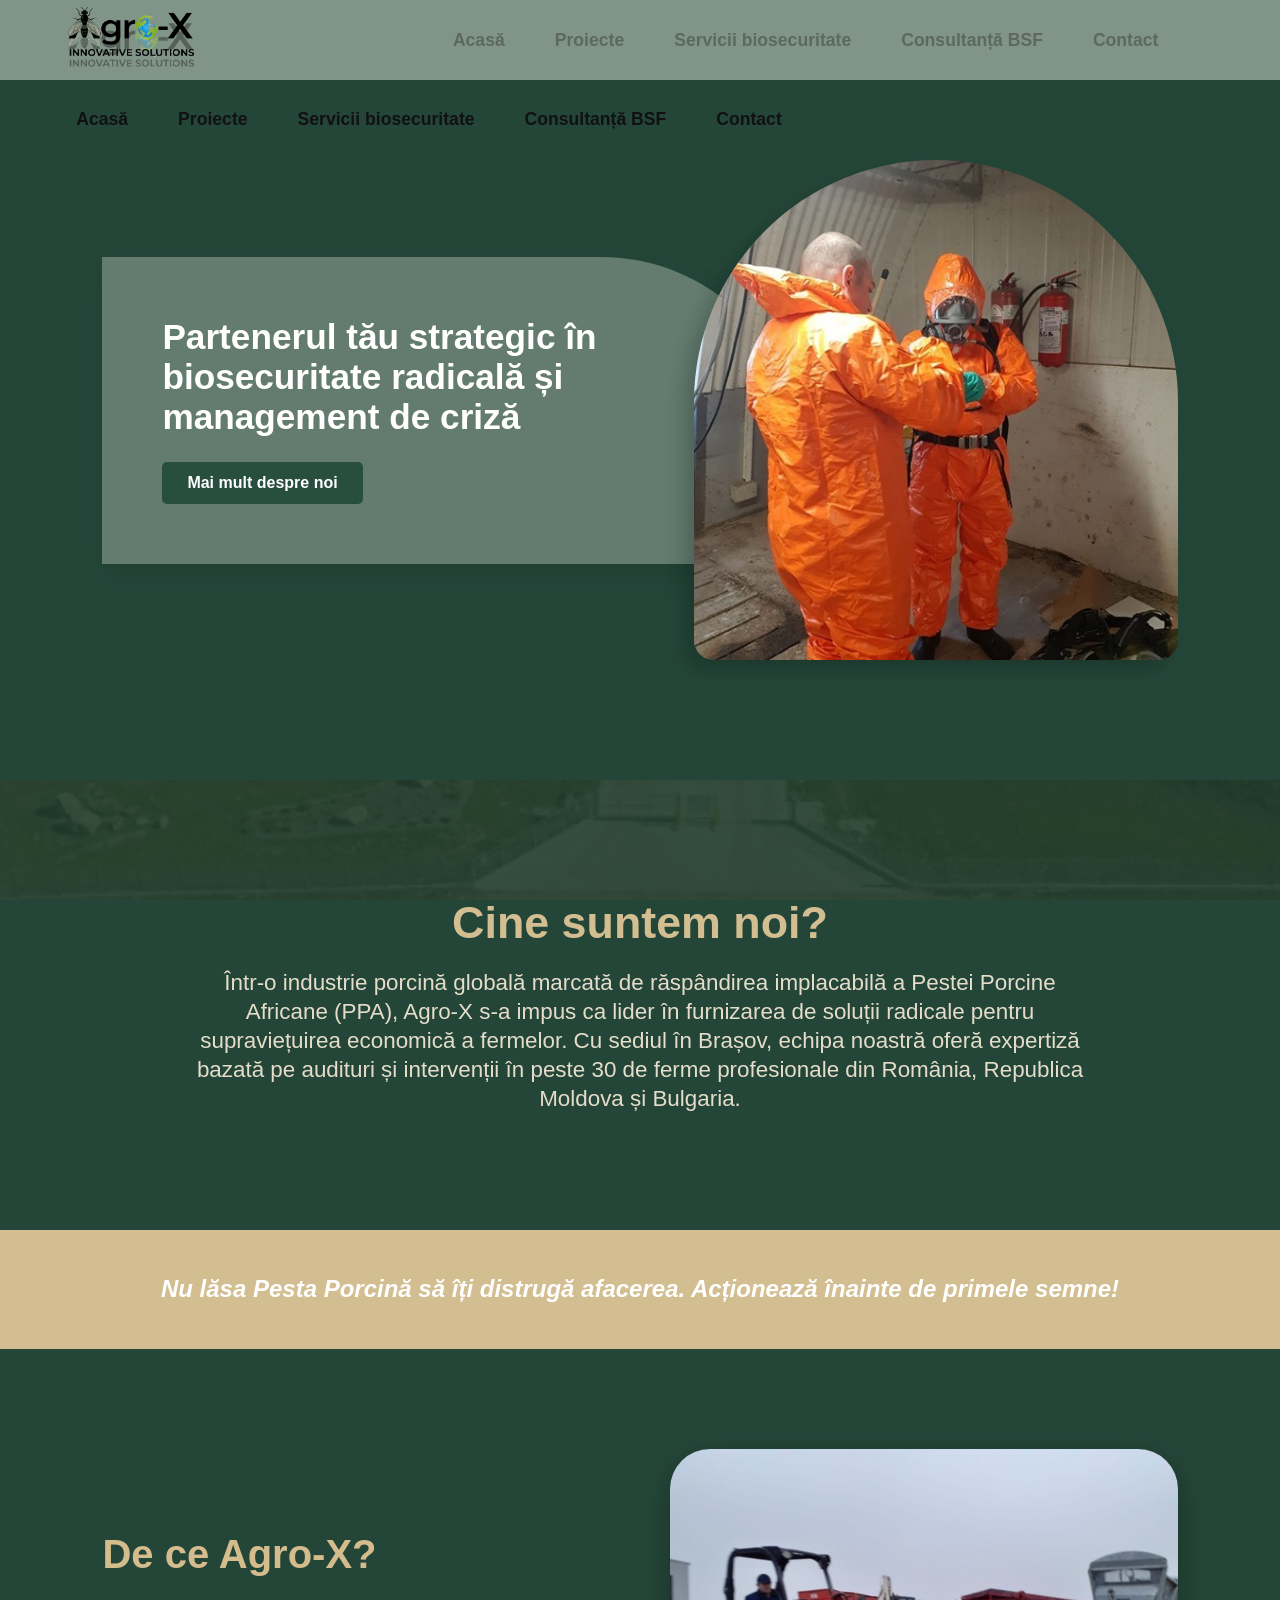
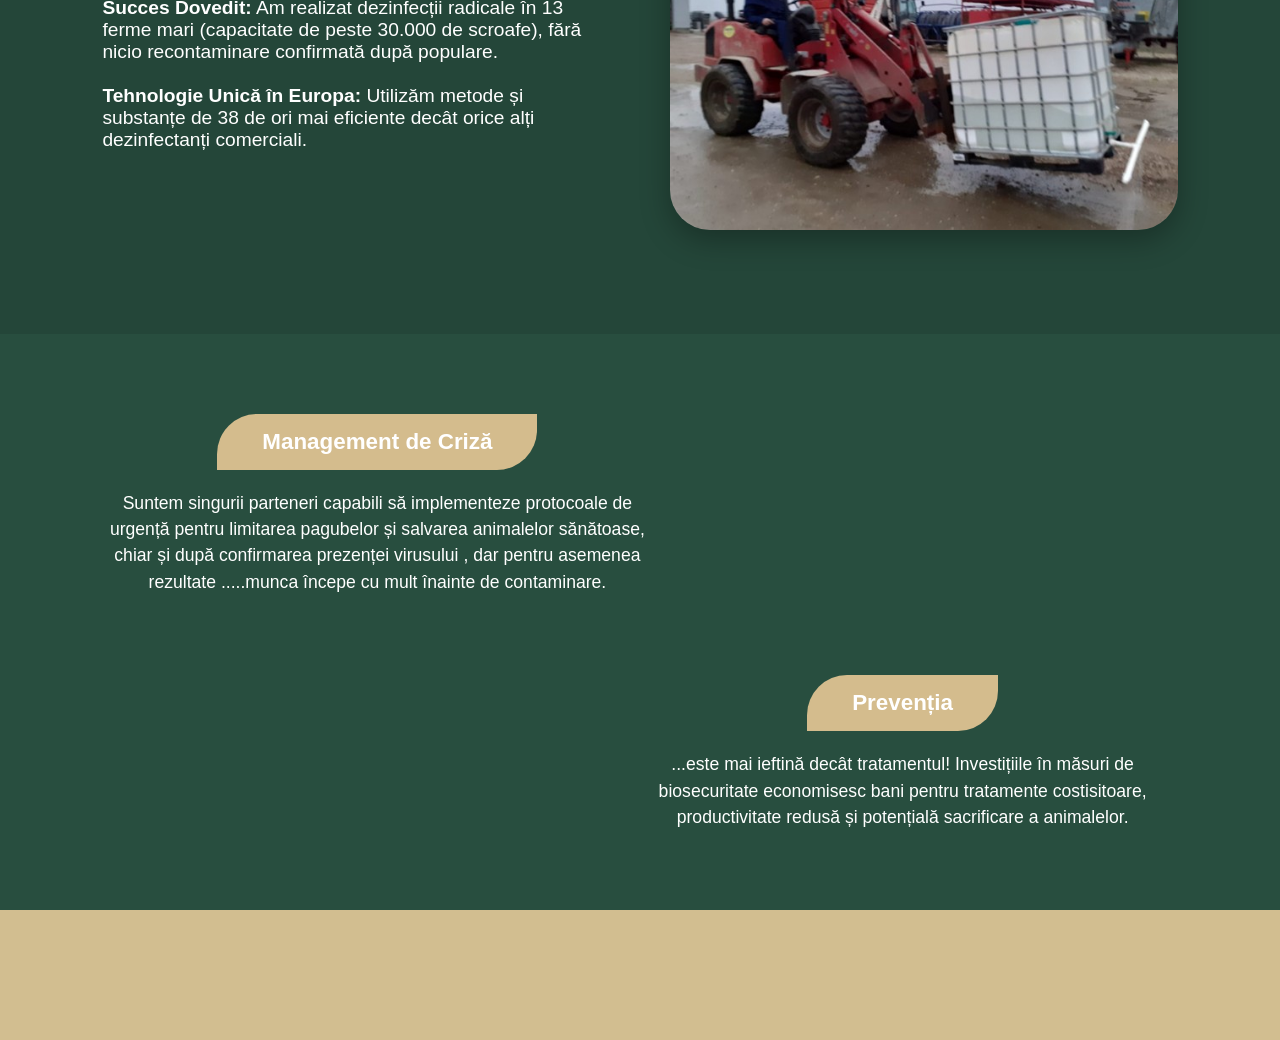
<file: index.html>
<!DOCTYPE html>
<html lang="ro">
<head>
    <meta charset="UTF-8">
    <meta name="viewport" content="width=device-width, initial-scale=1.0">
    <title>Agro-X Design</title>
    <link rel="stylesheet" href="app.css">
</head>
<body>

<header class="main-header">
    <div class="logo">
        <a href="app.html">
            <img src="poza1.png" alt="Logo Agro-X">
        </a>
    </div>
    <nav class="main-nav">
        <a href="app.html">Acasă</a>
        <a href="proiecte.html">Proiecte</a>
        <a href="mai.mult.html">Servicii biosecuritate</a>
        <a href="#">Consultanță BSF</a>
        <a href="contact.html">Contact</a>
    </nav>
</header>

    <section class="hero-section">
        <div class="hero-container">
            <div class="text-block fly-in-left">
                <h1>Partenerul tău strategic în biosecuritate radicală și management de criză</h1>
               <a href="mai.mult.html" class="btn-primary">Mai mult despre noi</a>
            </div>
            <div class="image-wrapper">
                <div class="image-block fly-in-right">
                    <img src="poza3.jpeg" alt="Echipa interventie" class="arch-image">
                </div>
            </div>
        </div>
    </section>

    <section class="about-us-banner" style="background-image: linear-gradient(rgba(33, 60, 45, 0.9), rgba(33, 60, 45, 0.9)), url('poza2.jpeg');">
        <div class="banner-container">
            <h2>Cine suntem noi?</h2>
            <p>Într-o industrie porcină globală marcată de răspândirea implacabilă a Pestei Porcine Africane (PPA), Agro-X s-a impus ca lider în furnizarea de soluții radicale pentru supraviețuirea economică a fermelor. Cu sediul în Brașov, echipa noastră oferă expertiză bazată pe audituri și intervenții în peste 30 de ferme profesionale din România, Republica Moldova și Bulgaria.</p>
        </div>
    </section>

    <div class="beige-bar-large">
        <p class="anim-text">Nu lăsa Pesta Porcină să îți distrugă afacerea. Acționează înainte de primele semne!</p>
    </div>

    <section class="about-us-banner" style="background-image: linear-gradient(rgba(33, 60, 45, 0.85), rgba(33, 60, 45, 0.85)), url('poza2.jpeg');">
        <div class="container-split">
            <div class="split-text">
                <h2 style="color: #d4bc8d; font-size: 2.5rem; margin-bottom: 20px;">De ce Agro-X?</h2>
                <p><strong>Succes Dovedit:</strong> Am realizat dezinfecții radicale în 13 ferme mari (capacitate de peste 30.000 de scroafe), fără nicio recontaminare confirmată după populare.</p>
                <br>
                <p><strong>Tehnologie Unică în Europa:</strong> Utilizăm metode și substanțe de 38 de ori mai eficiente decât orice alți dezinfectanți comerciali.</p>
            </div>
            <div class="split-image">
                <img src="poza4.jpg" alt="Utilaj Agro-X">
            </div>
        </div>
    </section>

    <section class="final-actions">
        <div class="action-group align-left">
            <h3 class="btn-asimetric btn-stanga">Management de Criză</h3>
            <p class="action-text">
                Suntem singurii parteneri capabili să implementeze protocoale de urgență pentru limitarea pagubelor și salvarea animalelor sănătoase, chiar și după confirmarea prezenței virusului , dar pentru asemenea rezultate .....munca începe cu mult înainte de contaminare.
            </p>
        </div>

        <div class="action-group align-right">
            <h3 class="btn-asimetric btn-dreapta">Prevenția</h3>
            <p class="action-text">
                ...este mai ieftină decât tratamentul! Investițiile în măsuri de biosecuritate economisesc bani pentru tratamente costisitoare, productivitate redusă și potențială sacrificare a animalelor.
            </p>
        </div>
    </section>

    <header class="main-header">
    <div class="header-container">
        <div class="logo">
            <a href="app.html">
                <img src="poza1.png" alt="Logo Agro-X">
            </a>
        </div>
        <nav class="main-nav">
            <a href="app.html">Acasă</a>
            <a href="proiecte.html">Proiecte</a>
            <a href="mai.mult.html">Servicii biosecuritate</a>
            <a href="#">Consultanță BSF</a>
            <a href="contact.html">Contact</a>
        </nav>
    </div>
</header>

<footer class="main-footer">
    <div class="beige-bar-large"></div>
</footer>

    <div class="beige-bar-large" style="padding: 20px 0; height: auto;"></div>

    <script>
        document.addEventListener("DOMContentLoaded", () => {
            const observer = new IntersectionObserver((entries) => {
                entries.forEach(entry => {
                    if (entry.isIntersecting) {
                        entry.target.classList.add('visible');
                        observer.unobserve(entry.target);
                    }
                });
            }, { threshold: 0.1 });
            const animElements = document.querySelectorAll('.fly-in-left, .fly-in-right');
            animElements.forEach(el => observer.observe(el));

            // Verifică să ai .anim-text în listă
const targets = document.querySelectorAll('.fly-in-left, .fly-in-right, .anim-text, .action-group');
targets.forEach(t => observer.observe(t));
        });
    </script>
</body>
</html>
</file>
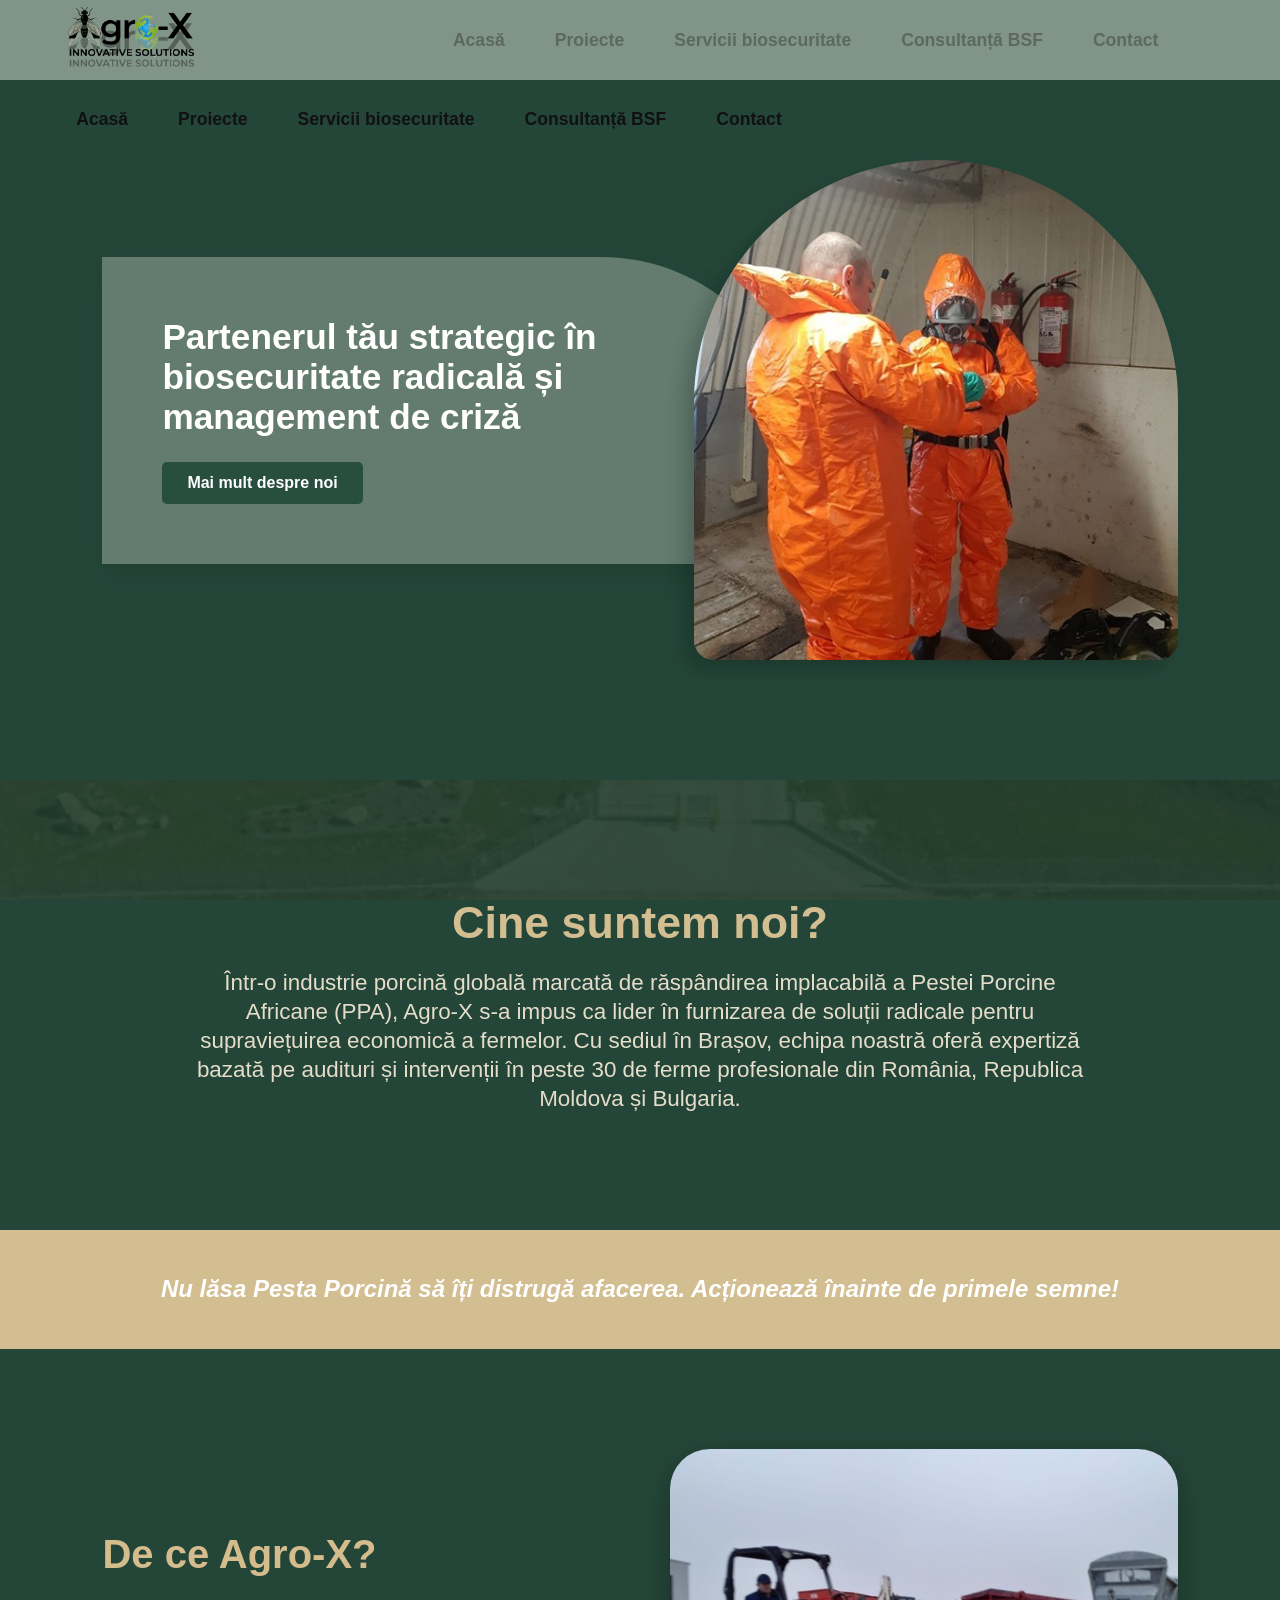
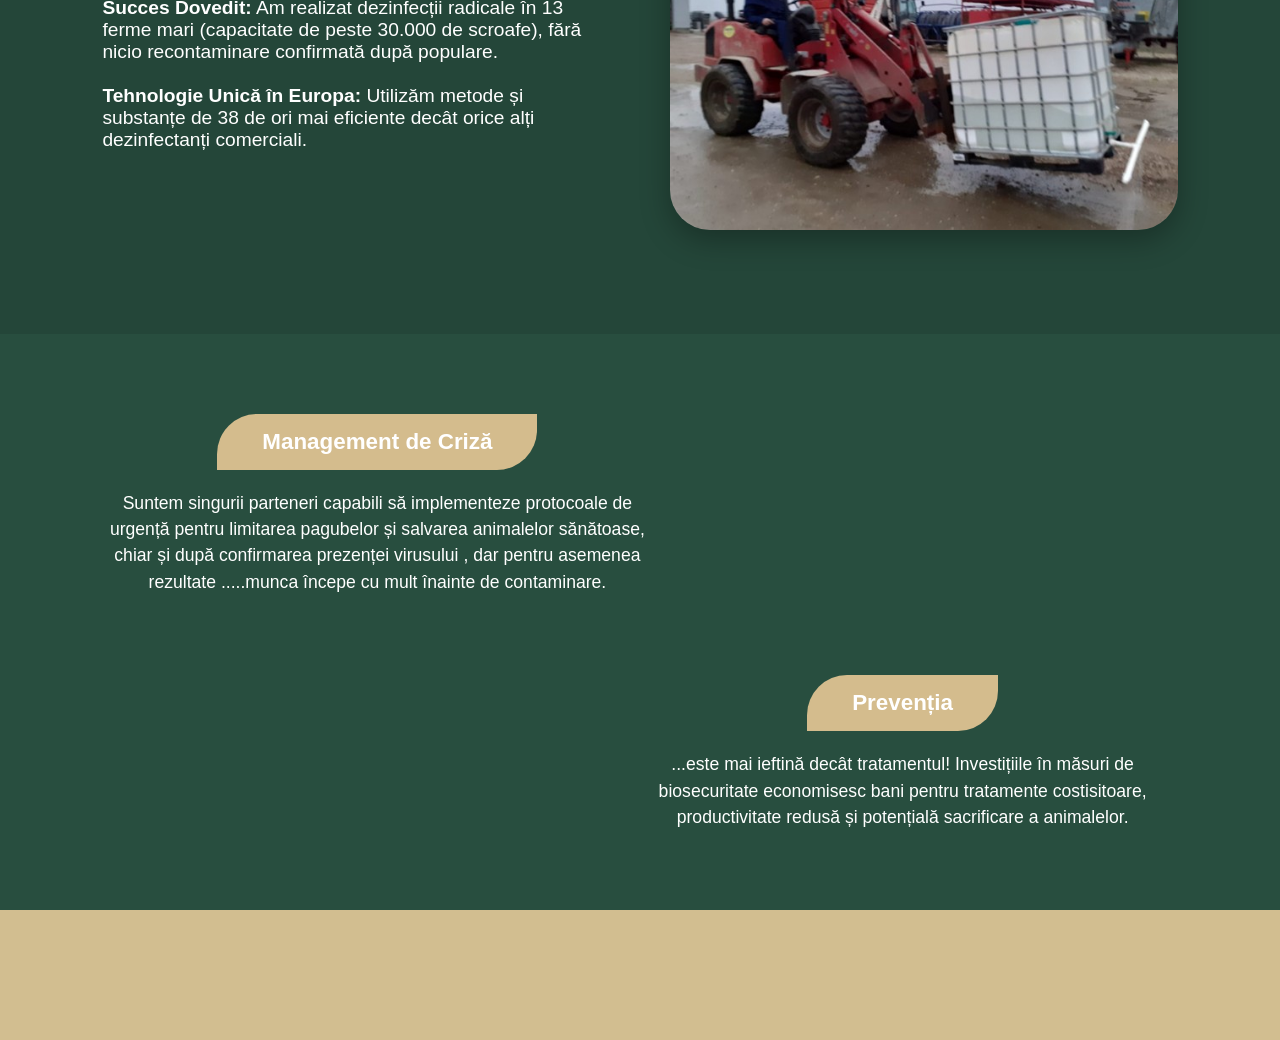
<file: app.html>
<!DOCTYPE html>
<html lang="ro">
<head>
    <meta charset="UTF-8">
    <meta name="viewport" content="width=device-width, initial-scale=1.0">
    <title>Agro-X Design</title>
    <link rel="stylesheet" href="app.css">
</head>
<body>

<header class="main-header">
    <div class="logo">
        <a href="app.html">
            <img src="poza1.png" alt="Logo Agro-X">
        </a>
    </div>
    <nav class="main-nav">
        <a href="app.html">Acasă</a>
        <a href="proiecte.html">Proiecte</a>
        <a href="mai.mult.html">Servicii biosecuritate</a>
        <a href="#">Consultanță BSF</a>
        <a href="contact.html">Contact</a>
    </nav>
</header>

    <section class="hero-section">
        <div class="hero-container">
            <div class="text-block fly-in-left">
                <h1>Partenerul tău strategic în biosecuritate radicală și management de criză</h1>
               <a href="mai.mult.html" class="btn-primary">Mai mult despre noi</a>
            </div>
            <div class="image-wrapper">
                <div class="image-block fly-in-right">
                    <img src="poza3.jpeg" alt="Echipa interventie" class="arch-image">
                </div>
            </div>
        </div>
    </section>

    <section class="about-us-banner" style="background-image: linear-gradient(rgba(33, 60, 45, 0.9), rgba(33, 60, 45, 0.9)), url('poza2.jpeg');">
        <div class="banner-container">
            <h2>Cine suntem noi?</h2>
            <p>Într-o industrie porcină globală marcată de răspândirea implacabilă a Pestei Porcine Africane (PPA), Agro-X s-a impus ca lider în furnizarea de soluții radicale pentru supraviețuirea economică a fermelor. Cu sediul în Brașov, echipa noastră oferă expertiză bazată pe audituri și intervenții în peste 30 de ferme profesionale din România, Republica Moldova și Bulgaria.</p>
        </div>
    </section>

    <div class="beige-bar-large">
        <p class="anim-text">Nu lăsa Pesta Porcină să îți distrugă afacerea. Acționează înainte de primele semne!</p>
    </div>

    <section class="about-us-banner" style="background-image: linear-gradient(rgba(33, 60, 45, 0.85), rgba(33, 60, 45, 0.85)), url('poza2.jpeg');">
        <div class="container-split">
            <div class="split-text">
                <h2 style="color: #d4bc8d; font-size: 2.5rem; margin-bottom: 20px;">De ce Agro-X?</h2>
                <p><strong>Succes Dovedit:</strong> Am realizat dezinfecții radicale în 13 ferme mari (capacitate de peste 30.000 de scroafe), fără nicio recontaminare confirmată după populare.</p>
                <br>
                <p><strong>Tehnologie Unică în Europa:</strong> Utilizăm metode și substanțe de 38 de ori mai eficiente decât orice alți dezinfectanți comerciali.</p>
            </div>
            <div class="split-image">
                <img src="poza4.jpg" alt="Utilaj Agro-X">
            </div>
        </div>
    </section>

    <section class="final-actions">
        <div class="action-group align-left">
            <h3 class="btn-asimetric btn-stanga">Management de Criză</h3>
            <p class="action-text">
                Suntem singurii parteneri capabili să implementeze protocoale de urgență pentru limitarea pagubelor și salvarea animalelor sănătoase, chiar și după confirmarea prezenței virusului , dar pentru asemenea rezultate .....munca începe cu mult înainte de contaminare.
            </p>
        </div>

        <div class="action-group align-right">
            <h3 class="btn-asimetric btn-dreapta">Prevenția</h3>
            <p class="action-text">
                ...este mai ieftină decât tratamentul! Investițiile în măsuri de biosecuritate economisesc bani pentru tratamente costisitoare, productivitate redusă și potențială sacrificare a animalelor.
            </p>
        </div>
    </section>

    <header class="main-header">
    <div class="header-container">
        <div class="logo">
            <a href="app.html">
                <img src="poza1.png" alt="Logo Agro-X">
            </a>
        </div>
        <nav class="main-nav">
            <a href="app.html">Acasă</a>
            <a href="proiecte.html">Proiecte</a>
            <a href="mai.mult.html">Servicii biosecuritate</a>
            <a href="#">Consultanță BSF</a>
            <a href="contact.html">Contact</a>
        </nav>
    </div>
</header>

<footer class="main-footer">
    <div class="beige-bar-large"></div>
</footer>

    <div class="beige-bar-large" style="padding: 20px 0; height: auto;"></div>

    <script>
        document.addEventListener("DOMContentLoaded", () => {
            const observer = new IntersectionObserver((entries) => {
                entries.forEach(entry => {
                    if (entry.isIntersecting) {
                        entry.target.classList.add('visible');
                        observer.unobserve(entry.target);
                    }
                });
            }, { threshold: 0.1 });
            const animElements = document.querySelectorAll('.fly-in-left, .fly-in-right');
            animElements.forEach(el => observer.observe(el));

            // Verifică să ai .anim-text în listă
const targets = document.querySelectorAll('.fly-in-left, .fly-in-right, .anim-text, .action-group');
targets.forEach(t => observer.observe(t));
        });
    </script>
</body>
</html>
</file>
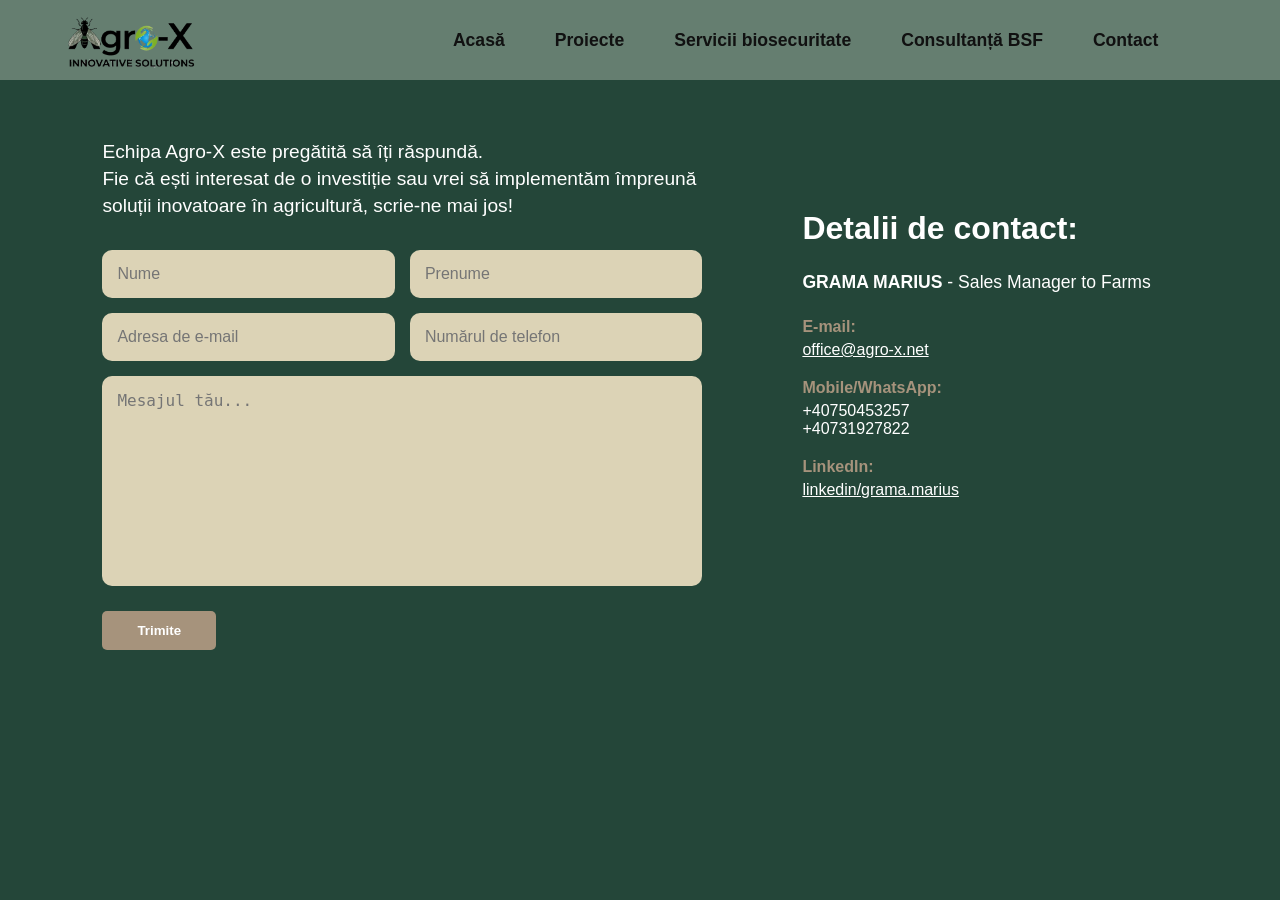
<file: contact.html>
<!DOCTYPE html>
<html lang="ro">
<head>
    <meta charset="UTF-8">
    <meta name="viewport" content="width=device-width, initial-scale=1.0">
    <title>Contact Agro-X</title>
    <link rel="stylesheet" href="contact.css">
</head><!DOCTYPE html>
<html lang="ro">
<head>
    <meta charset="UTF-8">
    <meta name="viewport" content="width=device-width, initial-scale=1.0">
    <title>Contact Agro-X</title>
    <link rel="stylesheet" href="contact.css">
</head>
<body>

    <header class="main-header">
        <div class="logo">
            <a href="app.html">
                <img src="poza1.png" alt="Logo Agro-X">
            </a>
        </div>
        <nav class="main-nav">
            <a href="app.html">Acasă</a>
            <a href="proiecte.html">Proiecte</a>
            <a href="mai.mult.html">Servicii biosecuritate</a>
            <a href="#">Consultanță BSF</a>
            <a href="#">Contact</a>
        </nav>
    </header>

    <div class="page-content">
        <div class="main-container">
            
            <div class="left-section">
                <p class="header-text">
                    Echipa Agro-X este pregătită să îți răspundă.<br>
                    Fie că ești interesat de o investiție sau vrei să implementăm împreună soluții inovatoare în agricultură, scrie-ne mai jos!
                </p>

                <form class="contact-form">
                    <div class="input-row">
                        <input type="text" placeholder="Nume" required>
                        <input type="text" placeholder="Prenume" required>
                    </div>
                    <div class="input-row">
                        <input type="email" placeholder="Adresa de e-mail" required>
                        <input type="tel" placeholder="Numărul de telefon">
                    </div>
                    <textarea placeholder="Mesajul tău..." rows="8"></textarea>
                    
                    <button type="submit" class="btn-submit">Trimite</button>
                </form>
            </div>

            <div class="right-section">
                <div class="details-box">
                    <h2>Detalii de contact:</h2>
                    <p class="manager-info"><strong>GRAMA MARIUS</strong> - Sales Manager to Farms</p>
                    
                    <div class="contact-item">
                        <span class="label">E-mail:</span>
                        <a href="mailto:office@agro-x.net">office@agro-x.net</a>
                    </div>

                    <div class="contact-item">
                        <span class="label">Mobile/WhatsApp:</span>
                        <span>+40750453257</span><br>
                        <span>+40731927822</span>
                    </div>

                    <div class="contact-item">
                        <span class="label">LinkedIn:</span>
                        <a href="https://www.linkedin.com/in/grama-marius-3b944198?utm_source=share_via&utm_content=profile&utm_medium=member_ios">linkedin/grama.marius</a>
                    </div>
                </div>
            </div>

        </div> </div> </body>
</html>
<body>
</html>
</file>
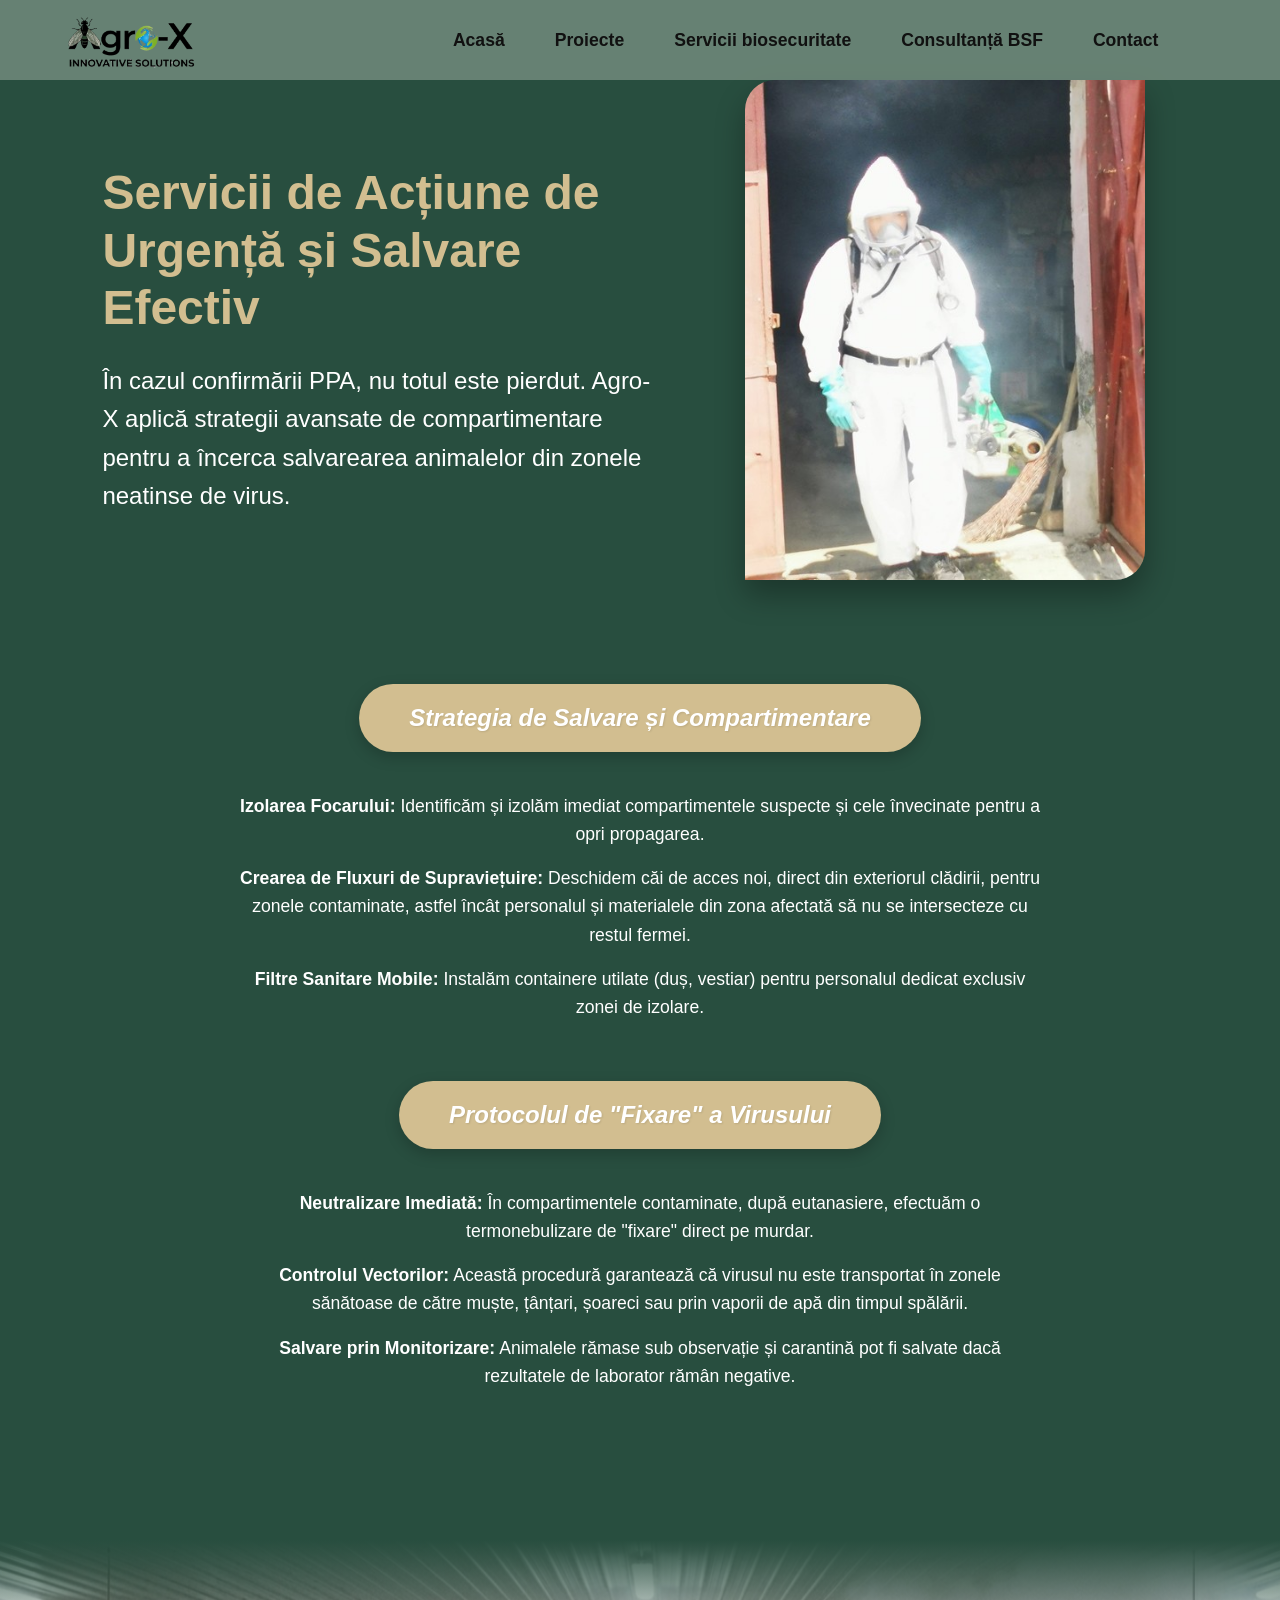
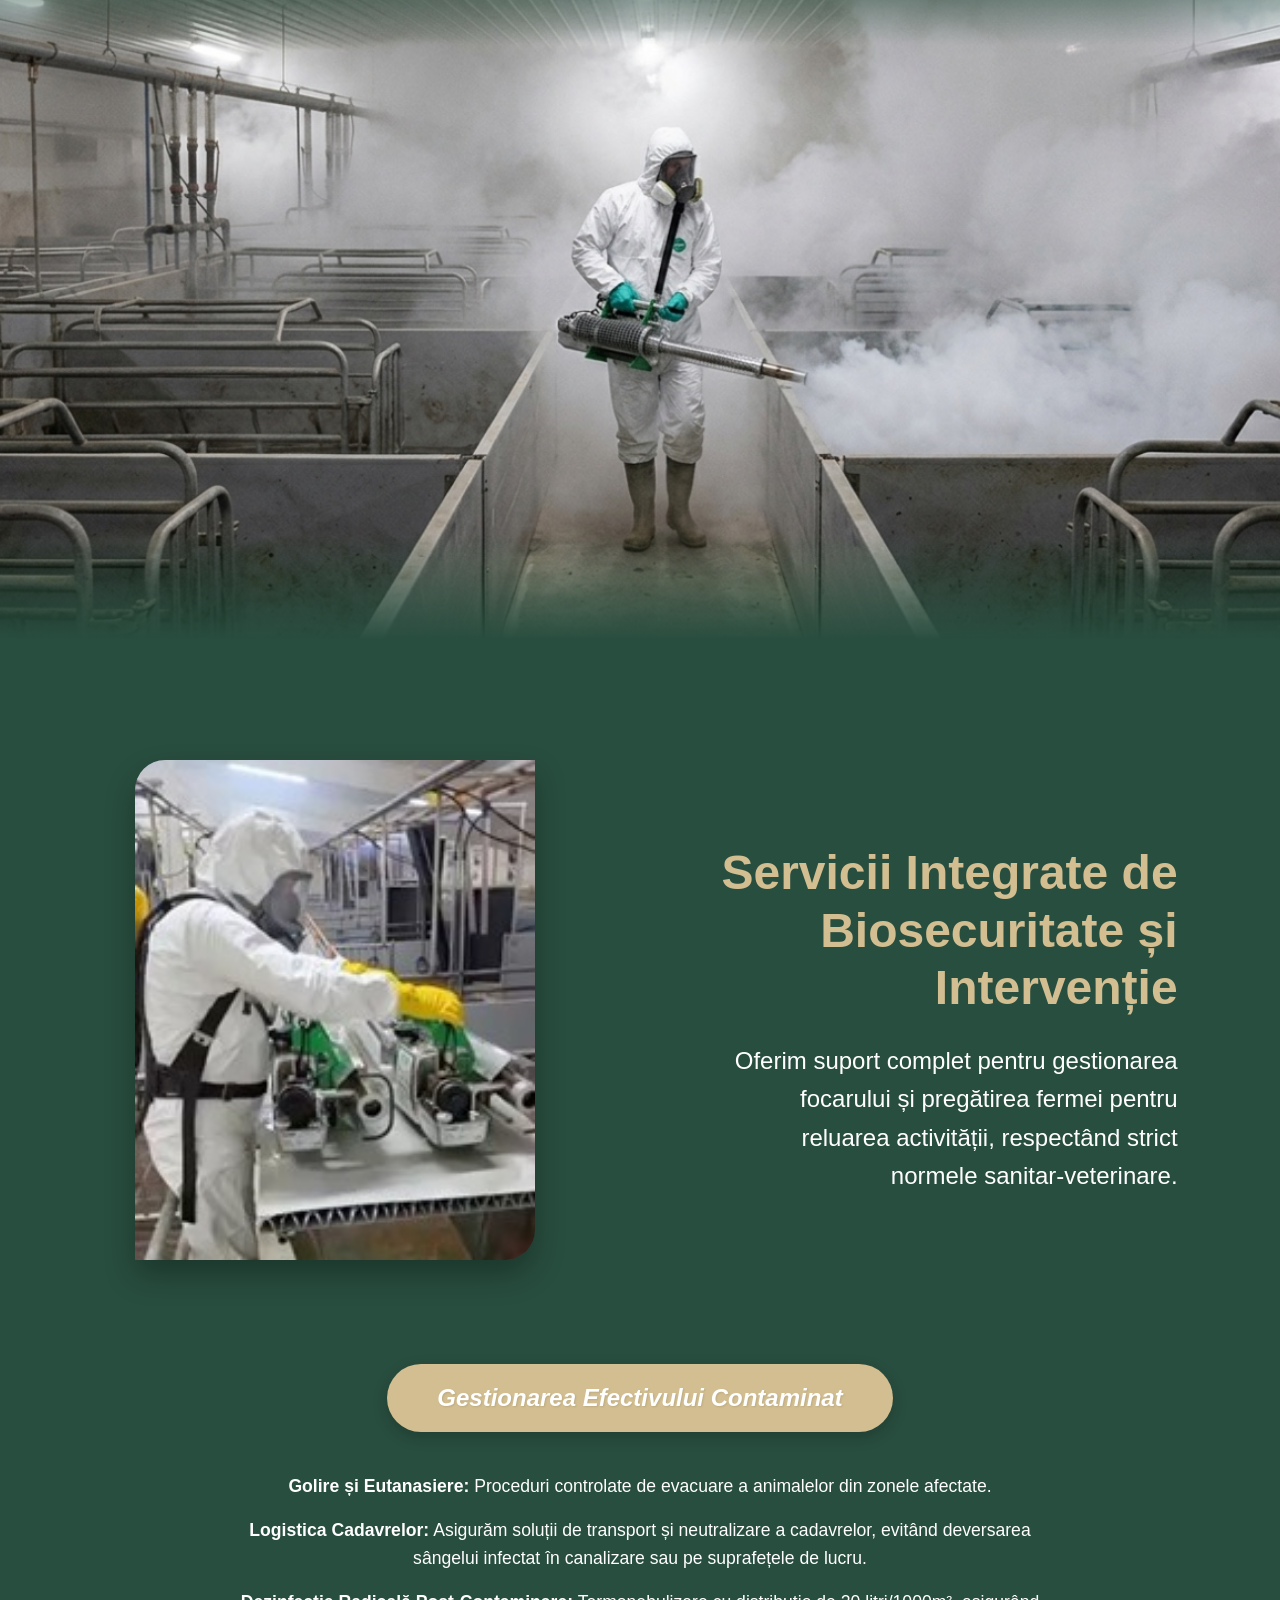
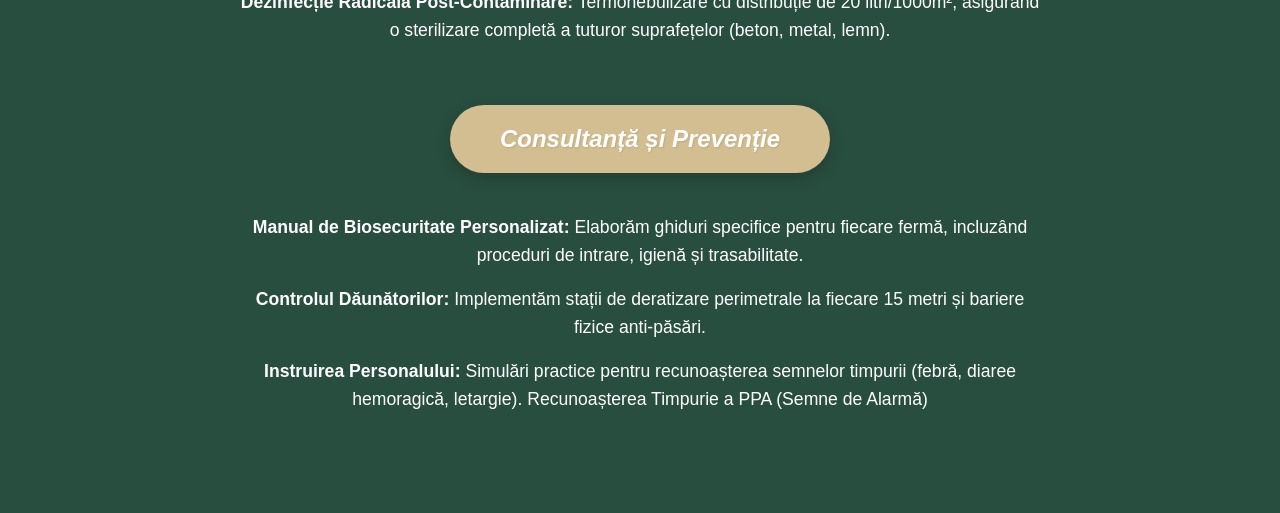
<file: mai.mult.html>
<!DOCTYPE html>
<html lang="ro">
<head>
    <meta charset="UTF-8">
    <meta name="viewport" content="width=device-width, initial-scale=1.0">
    <title>Servicii - Agro-X</title>
    <link rel="stylesheet" href="mai.mult.css">
</head>
<body>

    <header class="main-header">
    <div class="logo">
        <a href="app.html">
            <img src="poza1.png" alt="Logo Agro-X">
        </a>
    </div>
    <nav class="main-nav">
        <a href="app.html">Acasă</a>
        <a href="proiecte.html">Proiecte</a>
        <a href="mai.mult.html">Servicii biosecuritate</a>
        <a href="#">Consultanță BSF</a>
        <a href="contact.html">Contact</a>
    </nav>
</header>

    <section class="top-split">
        <div class="top-text fly-in-left">
            <h1>Servicii de Acțiune de Urgență și Salvare Efectiv</h1>
            <p style="color: #ffffff;">În cazul confirmării PPA, nu totul este pierdut. Agro-X aplică strategii avansate de compartimentare pentru a încerca salvarearea animalelor din zonele neatinse de virus.</p>
        </div>
        <div class="top-image fly-in-right">
            <img src="poza5.jpg" alt="Echipament protectie" class="img-style-1">
        </div>
    </section>

    <section class="blurred-section">
        <div class="protocol-container anim-text">
            <div class="pill-title">Strategia de Salvare și Compartimentare</div>
            <div class="info-list">
                <p><strong>Izolarea Focarului:</strong> Identificăm și izolăm imediat compartimentele suspecte și cele învecinate pentru a opri propagarea.</p>
                <p><strong>Crearea de Fluxuri de Supraviețuire:</strong> Deschidem căi de acces noi, direct din exteriorul clădirii, pentru zonele contaminate, astfel încât personalul și materialele din zona afectată să nu se intersecteze cu restul fermei.</p>
                <p><strong>Filtre Sanitare Mobile:</strong> Instalăm containere utilate (duș, vestiar) pentru personalul dedicat exclusiv zonei de izolare.</p>
            </div>
        </div>

        <div class="protocol-container anim-text">
            <div class="pill-title">Protocolul de "Fixare" a Virusului</div>
            <div class="info-list">
                <p><strong>Neutralizare Imediată:</strong> În compartimentele contaminate, după eutanasiere, efectuăm o termonebulizare de "fixare" direct pe murdar.</p>
                <p><strong>Controlul Vectorilor:</strong> Această procedură garantează că virusul nu este transportat în zonele sănătoase de către muște, țânțari, șoareci sau prin vaporii de apă din timpul spălării.</p>
                <p><strong>Salvare prin Monitorizare:</strong> Animalele rămase sub observație și carantină pot fi salvate dacă rezultatele de laborator rămân negative.</p>
            </div>
        </div>
    </section>

    <div class="image-separator-fade anim-text"></div>

    <section class="top-split">
        <div class="top-image fly-in-left">
            <img src="poza6.jpg" alt="Servicii Biosecuritate" class="img-style-2">
        </div>
        <div class="top-text text-right fly-in-right">
            <h2>Servicii Integrate de Biosecuritate și Intervenție</h2>
            <p class="edit">Oferim suport complet pentru gestionarea focarului și pregătirea fermei pentru reluarea activității, respectând strict normele sanitar-veterinare.</p>
        </div>
    </section>

    <section class="blurred-section">
        <div class="protocol-container anim-text">
            <div class="pill-title">Gestionarea Efectivului Contaminat</div>
            <div class="info-list">
                <p><strong>Golire și Eutanasiere:</strong> Proceduri controlate de evacuare a animalelor din zonele afectate.</p>
                <p><strong>Logistica Cadavrelor:</strong> Asigurăm soluții de transport și neutralizare a cadavrelor, evitând deversarea sângelui infectat în canalizare sau pe suprafețele de lucru.</p>
                <p><strong>Dezinfecție Radicală Post-Contaminare:</strong> Termonebulizare cu distribuție de 20 litri/1000m², asigurând o sterilizare completă a tuturor suprafețelor (beton, metal, lemn).</p>
            </div>
        </div>

        <div class="protocol-container anim-text" style="margin-bottom: 20px;">
            <div class="pill-title">Consultanță și Prevenție</div>
            <div class="info-list">
                <p><strong>Manual de Biosecuritate Personalizat:</strong> Elaborăm ghiduri specifice pentru fiecare fermă, incluzând proceduri de intrare, igienă și trasabilitate.</p>
                <p><strong>Controlul Dăunătorilor:</strong> Implementăm stații de deratizare perimetrale la fiecare 15 metri și bariere fizice anti-păsări.</p>
                <p><strong>Instruirea Personalului:</strong> Simulări practice pentru recunoașterea semnelor timpurii (febră, diaree hemoragică, letargie). Recunoașterea Timpurie a PPA (Semne de Alarmă)</p>
            </div>
        </div>
    </section>

    <script>
        document.addEventListener("DOMContentLoaded", () => {
            const observer = new IntersectionObserver((entries) => {
                entries.forEach(entry => {
                    if (entry.isIntersecting) {
                        entry.target.classList.add('visible');
                        observer.unobserve(entry.target); 
                    }
                });
            }, { threshold: 0.15 });

            const targets = document.querySelectorAll('.fly-in-left, .fly-in-right, .anim-text');
            targets.forEach(t => observer.observe(t));
        });
    </script>
</body>
</html>
</file>
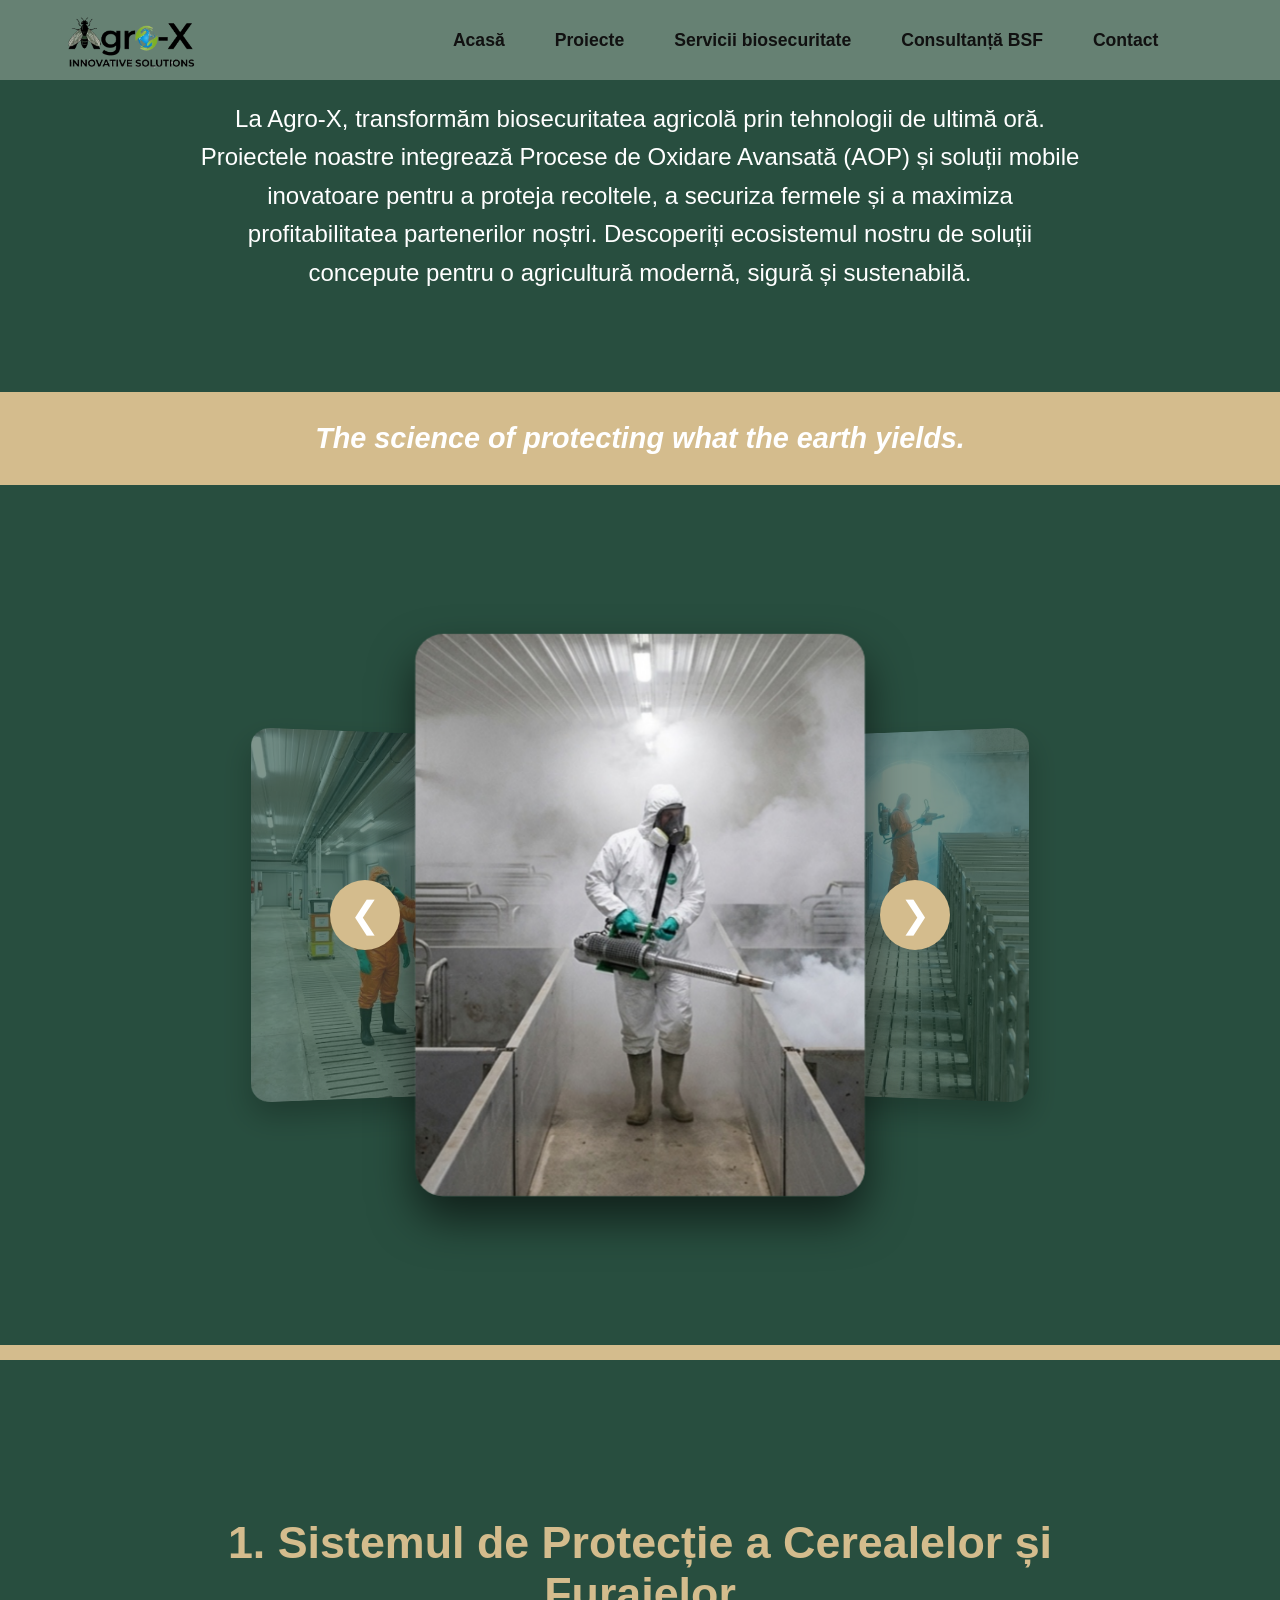
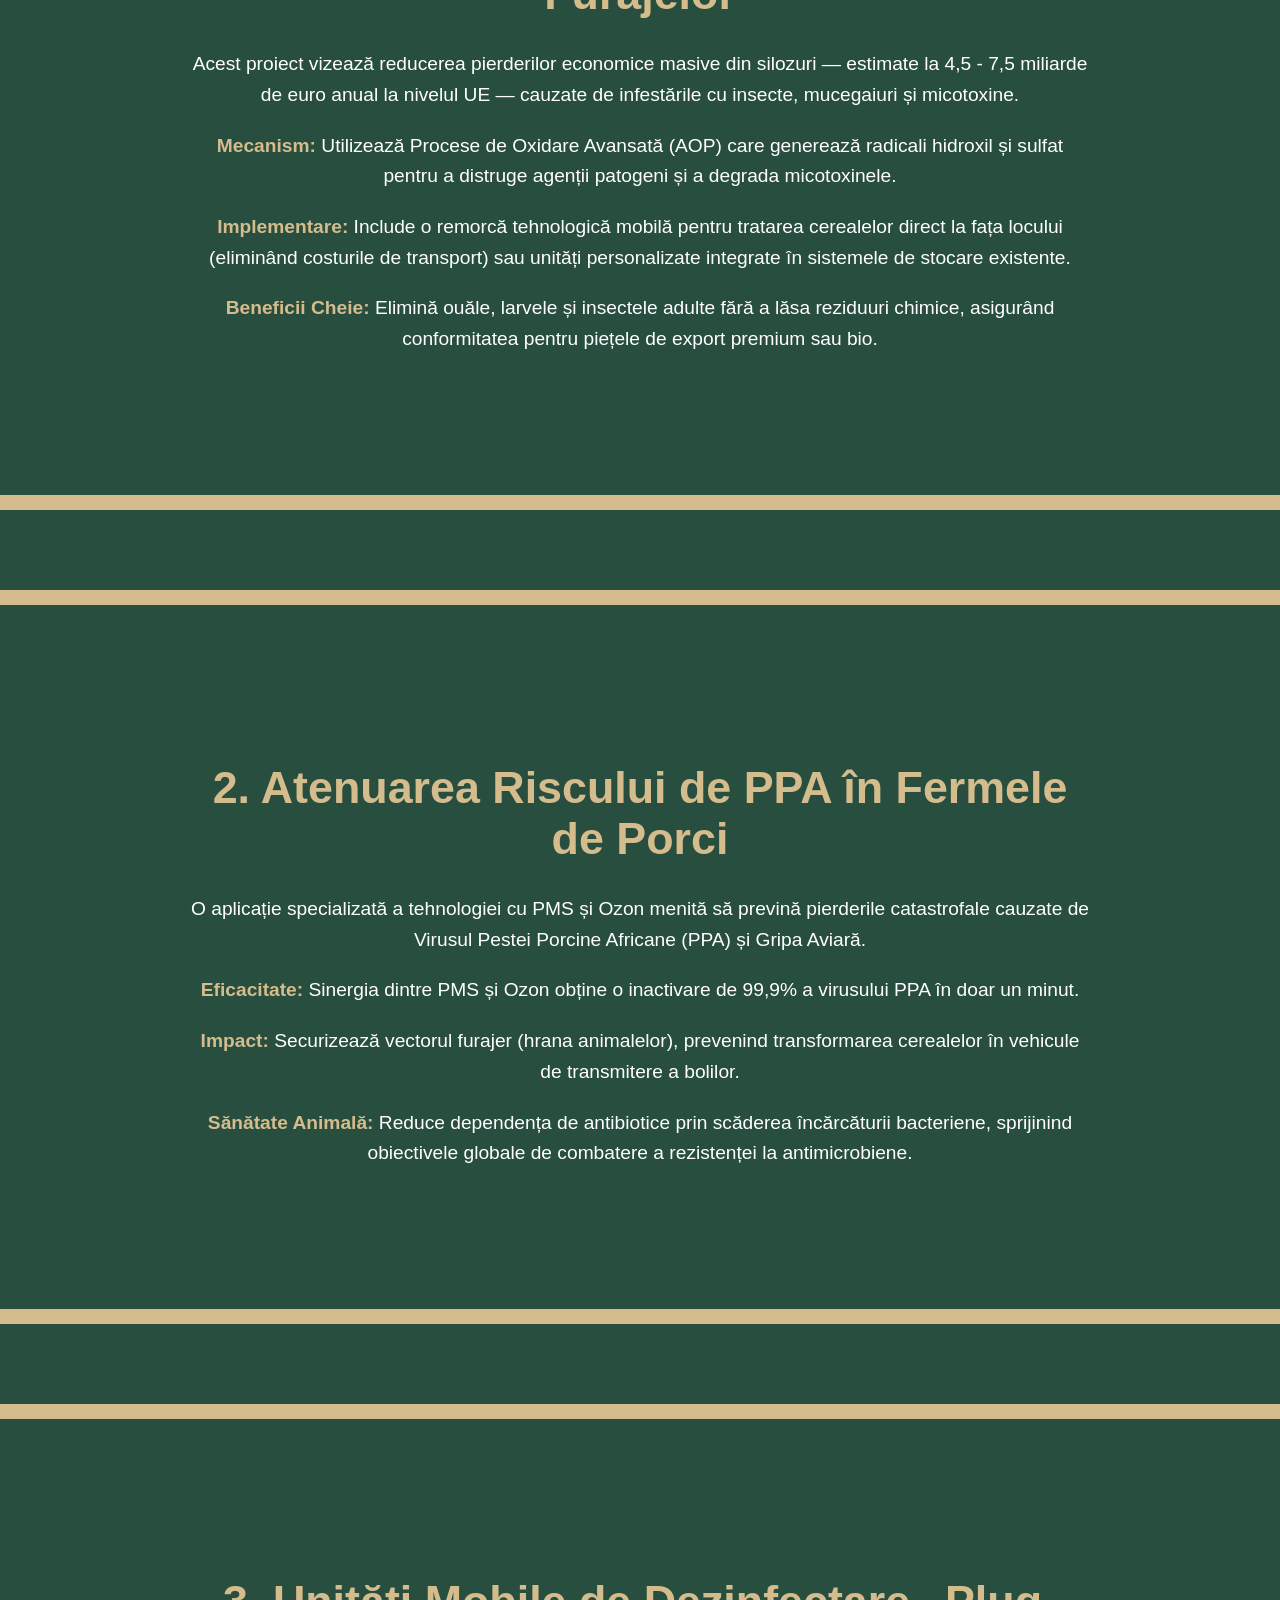
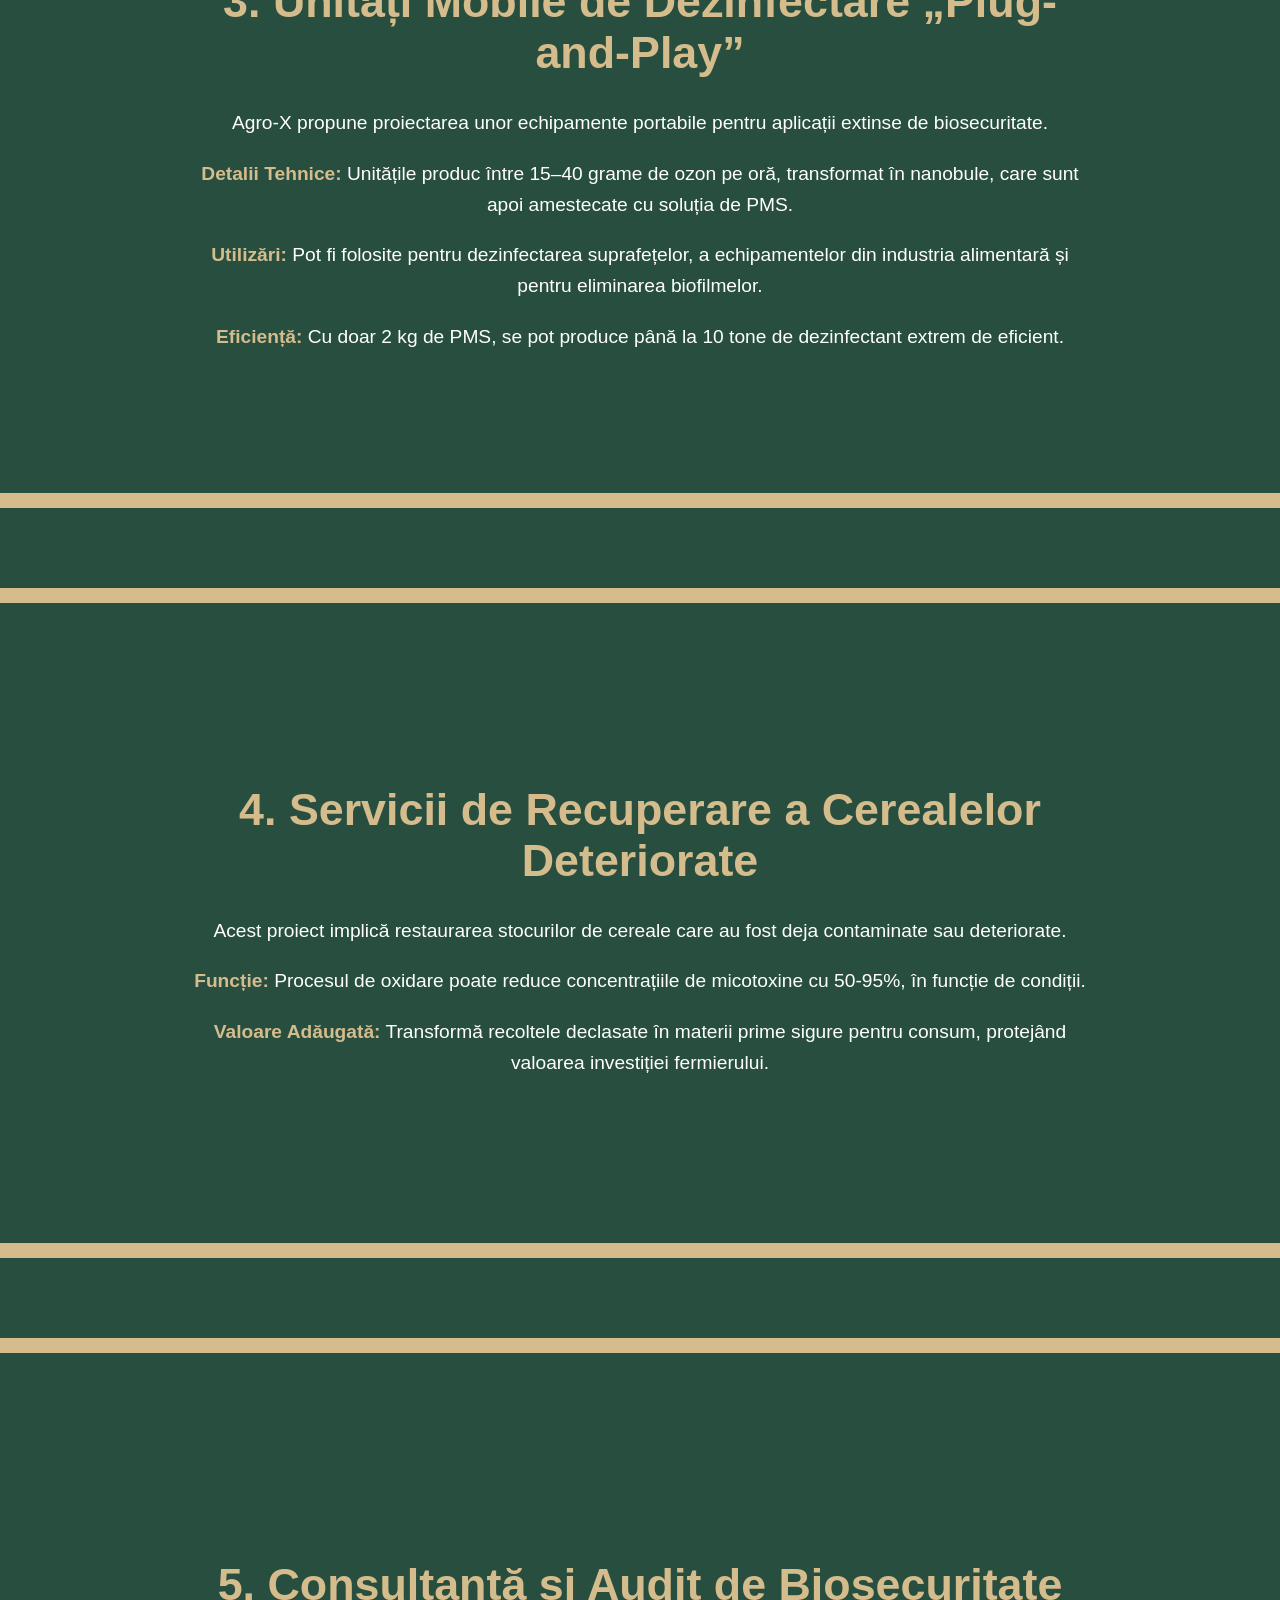
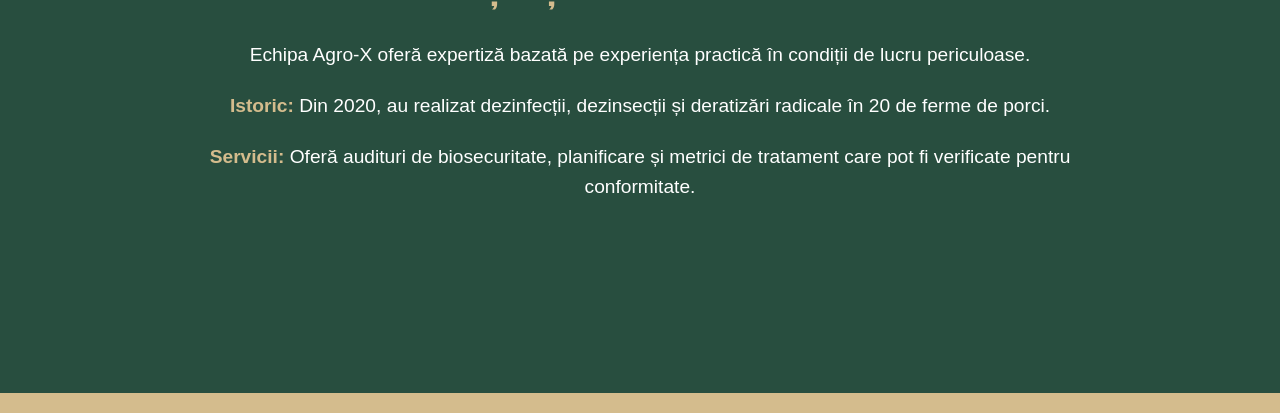
<file: proiecte.html>
<!DOCTYPE html>
<html lang="ro">
<head>
    <meta charset="UTF-8">
    <meta name="viewport" content="width=device-width, initial-scale=1.0">
    <title>Agro-X Innovative Solutions</title>
    <link rel="stylesheet" href="proiecte.css">
</head>
<body>

  <header class="main-header">
    <div class="logo">
        <a href="app.html">
            <img src="poza1.png" alt="Logo Agro-X">
        </a>
    </div>
    <nav class="main-nav">
        <a href="app.html">Acasă</a>
        <a href="proiecte.html">Proiecte</a>
        <a href="mai.mult.html">Servicii biosecuritate</a>
        <a href="#">Consultanță BSF</a>
        <a href="contact.html">Contact</a>
    </nav>
</header>

    <section class="intro-section">
        <p class="fade-in">La Agro-X, transformăm biosecuritatea agricolă prin tehnologii de ultimă oră. Proiectele noastre integrează Procese de Oxidare Avansată (AOP) și soluții mobile inovatoare pentru a proteja recoltele, a securiza fermele și a maximiza profitabilitatea partenerilor noștri. Descoperiți ecosistemul nostru de soluții concepute pentru o agricultură modernă, sigură și sustenabilă.</p>
    </section>

    <section class="beige-bar">
        <p class="fly-up">The science of protecting what the earth yields.</p>
    </section>

    <section class="carousel-section anim-text">
    <div class="carousel-wrapper">
        <button class="nav-btn prev-btn" onclick="changeSlide3D(-1)">&#10094;</button>

        <div class="carousel-3d">
            <div class="carousel-track">
                <div class="slide"><img src="poza8.jpeg" alt="Echipament Agro-X 1"></div>
                <div class="slide"><img src="poza9.jpg" alt="Echipament Agro-X 2"></div>
                <div class="slide"><img src="pozatr.jpg" alt="Echipament Agro-X 3"></div>
                <div class="slide"><img src="poza14.jpg" alt="Echipament Agro-X 4"></div>
            </div>
        </div>

        <button class="nav-btn next-btn" onclick="changeSlide3D(1)">&#10095;</button>
    </div>
</section>

    <div class="beige-divider"></div>
    <section class="parallax-section" style="background-image: linear-gradient(rgba(40, 78, 63, 0.61), rgba(40, 78, 63, 0.9)), url('poza10.jpg');">
        <div class="parallax-content">
            <h2>1. Sistemul de Protecție a Cerealelor și Furajelor</h2>
            <p>Acest proiect vizează reducerea pierderilor economice masive din silozuri — estimate la 4,5 - 7,5 miliarde de euro anual la nivelul UE — cauzate de infestările cu insecte, mucegaiuri și micotoxine.</p>
            <p><strong>Mecanism:</strong> Utilizează Procese de Oxidare Avansată (AOP) care generează radicali hidroxil și sulfat pentru a distruge agenții patogeni și a degrada micotoxinele.</p>
            <p><strong>Implementare:</strong> Include o remorcă tehnologică mobilă pentru tratarea cerealelor direct la fața locului (eliminând costurile de transport) sau unități personalizate integrate în sistemele de stocare existente.</p>
            <p><strong>Beneficii Cheie:</strong> Elimină ouăle, larvele și insectele adulte fără a lăsa reziduuri chimice, asigurând conformitatea pentru piețele de export premium sau bio.</p>
        </div>
    </section>

    <div class="beige-divider"></div>
    <div class="green-divider"></div>
    <div class="beige-divider"></div>

    <section class="parallax-section" style="background-image: linear-gradient(rgba(40, 78, 63, 0.9), rgba(40, 78, 63, 0.9)), url('poza11.jpg');">
        <div class="parallax-content">
            <h2>2. Atenuarea Riscului de PPA în Fermele de Porci</h2>
            <p>O aplicație specializată a tehnologiei cu PMS și Ozon menită să prevină pierderile catastrofale cauzate de Virusul Pestei Porcine Africane (PPA) și Gripa Aviară.</p>
            <p><strong>Eficacitate:</strong> Sinergia dintre PMS și Ozon obține o inactivare de 99,9% a virusului PPA în doar un minut.</p>
            <p><strong>Impact:</strong> Securizează vectorul furajer (hrana animalelor), prevenind transformarea cerealelor în vehicule de transmitere a bolilor.</p>
            <p><strong>Sănătate Animală:</strong> Reduce dependența de antibiotice prin scăderea încărcăturii bacteriene, sprijinind obiectivele globale de combatere a rezistenței la antimicrobiene.</p>
        </div>
    </section>

    <div class="beige-divider"></div>
    <div class="green-divider"></div>
    <div class="beige-divider"></div>

    <section class="parallax-section" style="background-image: linear-gradient(rgba(40, 78, 63, 0.92), rgba(40, 78, 63, 0.92)), url('poza12.jpg');">
        <div class="parallax-content">
            <h2>3. Unități Mobile de Dezinfectare „Plug-and-Play”</h2>
            <p>Agro-X propune proiectarea unor echipamente portabile pentru aplicații extinse de biosecuritate.</p>
            <p><strong>Detalii Tehnice:</strong> Unitățile produc între 15–40 grame de ozon pe oră, transformat în nanobule, care sunt apoi amestecate cu soluția de PMS.</p>
            <p><strong>Utilizări:</strong> Pot fi folosite pentru dezinfectarea suprafețelor, a echipamentelor din industria alimentară și pentru eliminarea biofilmelor.</p>
            <p><strong>Eficiență:</strong> Cu doar 2 kg de PMS, se pot produce până la 10 tone de dezinfectant extrem de eficient.</p>
        </div>
    </section>

    <div class="beige-divider"></div>
    <div class="green-divider"></div>
    <div class="beige-divider"></div>

    <section class="parallax-section" style="background-image: linear-gradient(rgba(40, 78, 63, 0.658), rgba(40, 78, 63, 0.9)), url('poza13.jpg');">
        <div class="parallax-content">
            <h2>4. Servicii de Recuperare a Cerealelor Deteriorate</h2>
            <p>Acest proiect implică restaurarea stocurilor de cereale care au fost deja contaminate sau deteriorate.</p>
            <p><strong>Funcție:</strong> Procesul de oxidare poate reduce concentrațiile de micotoxine cu 50-95%, în funcție de condiții.</p>
            <p><strong>Valoare Adăugată:</strong> Transformă recoltele declasate în materii prime sigure pentru consum, protejând valoarea investiției fermierului.</p>
        </div>
    </section>

    <div class="beige-divider"></div>
    <div class="green-divider"></div>
    <div class="beige-divider"></div>

    <section class="parallax-section" style="background-image: linear-gradient(rgba(40, 78, 63, 0.9), rgba(40, 78, 63, 0.9)), url('poza14.jpg');">
        <div class="parallax-content">
            <h2>5. Consultanță și Audit de Biosecuritate</h2>
            <p>Echipa Agro-X oferă expertiză bazată pe experiența practică în condiții de lucru periculoase.</p>
            <p><strong>Istoric:</strong> Din 2020, au realizat dezinfecții, dezinsecții și deratizări radicale în 20 de ferme de porci.</p>
            <p><strong>Servicii:</strong> Oferă audituri de biosecuritate, planificare și metrici de tratament care pot fi verificate pentru conformitate.</p>
        </div>
    </section>

    <footer class="final-beige-bar"></footer>

    <script>
    let currentIdx = 0;
    const slides = document.querySelectorAll('.slide');

    function updateCarousel() {
        if (!slides.length) return; // Siguranță dacă nu sunt poze

        slides.forEach((slide, index) => {
            slide.classList.remove('active', 'prev-slide', 'next-slide');
            
            if (index === currentIdx) {
                slide.classList.add('active');
            } else if (index === (currentIdx - 1 + slides.length) % slides.length) {
                slide.classList.add('prev-slide');
            } else if (index === (currentIdx + 1) % slides.length) {
                slide.classList.add('next-slide');
            }
        });
    }

    function changeSlide3D(direction) {
        currentIdx = (currentIdx + direction + slides.length) % slides.length;
        updateCarousel();
    }

    // Inițializare carusel la încărcarea paginii
    updateCarousel();
</script>

<script>
document.addEventListener("DOMContentLoaded", () => {
    
    // 1. PARAGRAFUL ALB (.fade-in) - Pornire IMEDIATĂ
    const targetFade = document.querySelector('.fade-in');
    if (targetFade) {
        setTimeout(() => {
            targetFade.classList.add('visible');
        }, 100); // Apare la 0.1s după ce se încarcă pagina
    }

    // 2. BANDOUL CREM (.fly-up) - Doar la SCROLL
    const targetFly = document.querySelector('.fly-up');
    
    const handleScrollActivation = () => {
        if (window.scrollY > 10) { // S-a mișcat pagina măcar un pic
            if (targetFly) {
                targetFly.classList.add('visible');
            }
            // Dezactivăm ascultătorul după ce s-a declanșat
            window.removeEventListener('scroll', handleScrollActivation);
        }
    };

    window.addEventListener('scroll', handleScrollActivation);
});
</script>

</body>
</html>
</file>
<file: app.css>
/* ==========================================================================
   1. RESETARE ȘI SETĂRI GENERALE
   ========================================================================== */
* {
    margin: 0;
    padding: 0;
    box-sizing: border-box;
    font-family: 'Segoe UI', Tahoma, Geneva, Verdana, sans-serif;
}

body {
    background-color: #284E3F;
    color: #ffffff;
    overflow-x: hidden;
}

/* ==========================================================================
   2. HEADER (Meniul de sus) - VARIANTA FORȚATĂ
   ========================================================================== */
:root {
    --dark-green: #244639;
    --input-beige: #dcd3b6;
    --button-brown: #a6937c;
    --text-white: #ffffff;
}

body {
    background-color: var(--dark-green);
    color: var(--text-white);
    font-family: 'Segoe UI', Tahoma, Geneva, Verdana, sans-serif;
    margin: 0;
    padding: 0;
}

/* --- HEADER MODIFICAT --- */
.main-header { 
    display: flex; 
    align-items: center; 
    padding: 0 5%; 
    background-color: #94a79895; 
    height: 80px; /* Înălțime mai mare pentru spațiere tip Hero */
    
    /* Efectul de urmărire la scroll */
    position: fixed;
    top: 0;
    left: 0;
    width: 100%;
    z-index: 1000;
    box-sizing: border-box;
}

.logo {
    flex: 0 0 auto; /* Logo-ul nu mai ocupă tot spațiul, lăsând navigația să se ducă la dreapta */
}

.logo img { 
    max-width: 140px; 
    height: auto;
    display: block;
}

.main-nav {
    flex: 1; 
    display: flex;
    justify-content: flex-end; /* Împinge link-urile în extrema dreaptă */
    padding-right: 5%;         /* Spațiu față de marginea din dreapta */
}

.main-nav a { 
    text-decoration: none; 
    color: #111111; 
    margin-left: 50px; /* Spațiu între link-uri */
    font-weight: 600; 
    font-size: 1.1rem;
    white-space: nowrap; 
    transition: color 0.3s;
}

.main-nav a:hover {
    color: #ffffff; 
}

/* --- SECȚIUNEA DE CONȚINUT / HERO --- */
/* Am adăugat padding-top mare (160px) ca să nu intre formularul sub header-ul fixat */
.page-content {
    padding: 160px 8% 60px 8%; 
}

/* Dacă încă folosești clasa hero-section din codul vechi: */
.hero-section { 
    padding: 160px 8% 120px 8%; 
    position: relative; 
}

.hero-container { 
    max-width: 1200px; 
    margin: 0 auto; 
    display: flex; 
    align-items: center; 
    min-height: 500px; 
    position: relative;
}

/* Restul stilurilor pentru formular rămân la fel... */

.text-block { 
    background-color: #94a79890; 
    padding: 60px; 
    width: 65%; 
    border-radius: 0 200px 0 0; 
    z-index: 1; 
    box-shadow: 0 10px 30px rgba(0,0,0,0.1); 
}

.text-block h1 { font-size: 2.2rem; margin-bottom: 25px; }

.btn-primary { 
    display: inline-block; 
    background-color: #284E3F; 
    color: #ffffff; 
    padding: 12px 25px; 
    text-decoration: none; 
    border-radius: 5px; 
    font-weight: bold; 
    transition: transform 0.2s;
}

.btn-primary:hover { transform: scale(1.05); }

.image-wrapper { position: absolute; right: 0; top: 0; width: 45%; z-index: 2; }

.arch-image { 
    width: 100%; 
    height: 500px; 
    object-fit: cover; 
    border-radius: 250px 250px 20px 20px; 
    box-shadow: -10px 10px 20px rgba(0,0,0,0.2); 
}

/* ==========================================================================
   4. BANNERE ȘI SECȚIUNI MEDII
   ========================================================================== */
.about-us-banner { 
    background-attachment: fixed; 
    background-position: center; 
    background-repeat: no-repeat; 
    background-size: cover;
    padding: 100px 8%; 
    display: flex; 
    justify-content: center; 
    align-items: center; 
    min-height: 450px;
}

.banner-container { max-width: 900px; text-align: center; }
.banner-container h2 { color: #d2be90; font-size: 2.8rem; margin-bottom: 20px; }
.banner-container p { color: #e5ddca; line-height: 1.3; font-size: 1.4rem; }

.beige-bar-large {
    background-color: #d2be90;
    padding: 45px 20px;
    text-align: center;
    width: 100%;
}

.beige-bar-large p {
    color: #ffffff; 
    font-style: italic; 
    font-weight: bold; 
    font-size: 1.5rem; 
    line-height: 1.2;
}

.container-split { display: flex; align-items: center; gap: 60px; max-width: 1200px; margin: 0 auto; }
.split-text { font-size: 1.2rem; flex: 1; }
.split-image { flex: 1; }
.split-image img { width: 100%; border-radius: 40px; box-shadow: 0 10px 30px rgba(0,0,0,0.3); }

/* ==========================================================================
   7. MANAGEMENT DE CRIZĂ & PREVENȚIE (Box centrat pe text)
   ========================================================================== */
.final-actions { 
    background-color: #284E3F; 
    padding: 80px 8%; 
    display: flex; 
    flex-direction: column; 
    gap: 80px; 
}

.action-group { 
    display: flex; 
    flex-direction: column; 
    width: fit-content; /* Strânge grupul pe lățimea textului */
}

.align-left { margin-right: auto; align-items: center; }
.align-right { margin-left: auto; align-items: center; }

.btn-asimetric {
    background-color: #d4bc8d; 
    color: #ffffff; 
    padding: 15px 45px;
    font-weight: bold; 
    font-size: 1.4rem;
    display: inline-block; 
    margin-bottom: 20px; 
    border-radius: 40px 0px 40px 0px; /* Forma asimetrică */
    cursor: default;
    pointer-events: none;
}

.action-text { 
    color: #ffffff; 
    max-width: 550px; 
    line-height: 1.5; 
    font-size: 1.1rem; 
    text-align: center; 
}

/* ==========================================================================
   8. ANIMAȚII ȘI RESPONSIVE
   ========================================================================== */
.fly-in-left, .fly-in-right { opacity: 0; transition: 1s ease-out; }
.fly-in-left { transform: translateX(-100px); }
.fly-in-right { transform: translateX(100px); }
.fly-in-left.visible, .fly-in-right.visible { opacity: 1; transform: translateX(0); }

.anim-text { opacity: 0; transform: translateY(40px); transition: all 1s ease-out; }
.anim-text.visible { opacity: 1; transform: translateY(0); }

@media (max-width: 900px) {
    .hero-container, .container-split { flex-direction: column; text-align: center; }
    .text-block, .image-wrapper { position: static; width: 100%; }
    .about-us-banner { background-attachment: scroll; }
    .align-left, .align-right { margin: 0 auto; align-items: center; }
}
</file>
<file: contact.css>
:root {
    --dark-green: #244639;
    --input-beige: #dcd3b6;
    --button-brown: #a6937c;
    --text-white: #ffffff;
}

body {
    background-color: var(--dark-green);
    color: var(--text-white);
    font-family: 'Segoe UI', Tahoma, Geneva, Verdana, sans-serif;
    margin: 0;
    padding: 0;
}

/* --- HEADER (Bara de navigare) --- */
.main-header { 
    display: flex; 
    align-items: center; 
    padding: 0 5%; 
    background-color: #94a79895; 
    height: 80px; /* Înălțime mai mare pentru spațiere tip Hero */
    
    /* Efectul de urmărire la scroll */
    position: fixed;
    top: 0;
    left: 0;
    width: 100%;
    z-index: 1000;
    box-sizing: border-box;
}

.logo {
    flex: 0 0 auto; /* Logo-ul nu mai ocupă tot spațiul, lăsând navigația să se ducă la dreapta */
}

.logo img { 
    max-width: 140px; 
    height: auto;
    display: block;
}

.main-nav {
    flex: 1; 
    display: flex;
    justify-content: flex-end; /* Împinge link-urile în extrema dreaptă */
    padding-right: 5%;         /* Spațiu față de marginea din dreapta */
}

.main-nav a { 
    text-decoration: none; 
    color: #111111; 
    margin-left: 50px; /* Spațiu între link-uri */
    font-weight: 600; 
    font-size: 1.1rem;
    white-space: nowrap; 
    transition: color 0.3s;
}

.main-nav a:hover {
    color: #ffffff; 
}

/* --- SECȚIUNEA DE CONȚINUT / HERO --- */
/* Am adăugat padding-top mare (160px) ca să nu intre formularul sub header-ul fixat */
/* Pune asta la sfârșitul fișierului contact.css */
.page-content {
    display: block !important;
    padding-top: 300px !important; /* Am pus 300px ca să observi o mutare clară */
    width: 100%;
    position: relative;
    z-index: 1;
}

/* Dacă încă folosești clasa hero-section din codul vechi: */
.hero-section { 
    align-items: flex-start;
    padding: 160px 8% 120px 8%; 
    position: relative; 
}

.hero-container { 
    max-width: 1200px; 
    margin: 0 auto; 
    display: flex; 
    align-items: center; 
    min-height: 500px; 
    position: relative;
}

/* --- CONȚINUT PAGINĂ --- */
.page-content {
    /* Schimbă prima cifră la 120px. 
       Asta lasă loc pentru header-ul de 80-100px și încă puțin spațiu sub el. */
    padding: 120px 8% 40px 8% !important; 
}

.main-container {
    display: flex;
    justify-content: flex-start;
    gap: 100px; /* Spațiu între formular și detalii */
    max-width: 1400px;
}

.left-section {
    flex: 0 0 600px; /* Lățimea formularului */
}

.header-text {
    font-size: 1.2rem;
    line-height: 1.4;
    margin-bottom: 30px;
    text-align: left;
}

.contact-form {
    display: flex;
    flex-direction: column;
    gap: 15px;
}

.input-row {
    display: flex;
    gap: 15px;
}

.input-row input { flex: 1; }

input, textarea {
    background-color: var(--input-beige);
    border: none;
    padding: 15px;
    border-radius: 10px;
    font-size: 1rem;
    color: #444;
}

textarea { resize: none; min-height: 180px; }

.btn-submit {
    background-color: var(--button-brown);
    color: white;
    border: none;
    padding: 12px 35px;
    border-radius: 5px;
    cursor: pointer;
    font-weight: bold;
    width: fit-content;
    margin-top: 10px;
}

/* --- SECȚIUNEA DREAPTĂ (Detalii) --- */
.right-section {
    flex: 1;
    padding-top: 90px; /* Coboară detaliile sub nivelul textului de sus */
}

.details-box h2 {
    font-size: 2rem;
    margin-bottom: 25px;
    margin-top: 0;
}

.manager-info { margin-bottom: 25px; font-size: 1.1rem; }
.contact-item { margin-bottom: 20px; }
.label { display: block; color: var(--button-brown); font-weight: bold; margin-bottom: 5px; }

.right-section a { color: white; text-decoration: underline; }

html, body {
    max-width: 100%;
    overflow-x: hidden;
}

/* 2. Fixăm spațiul de sus (fără să fie prea mult) */
.page-content {
    padding-top: 120px !important; /* Îl ridică mai sus sub header */
    padding-bottom: 50px !important;
    width: 100%;
    box-sizing: border-box; /* Previne lărgirea paginii din cauza padding-ului */
}

/* 3. Eliminăm scroll-ul infinit */
.main-container, .hero-section, .hero-container {
    min-height: auto !important; /* Pagina se va opri exact unde se termină formularul */
    height: auto !important;
    margin-bottom: 0 !important;
}

/* 4. Ne asigurăm că rândurile de input nu ies din ecran */
.input-row {
    display: flex;
    flex-wrap: wrap; /* Pe ecrane mici le pune unul sub altul să nu lărgească pagina */
    gap: 15px;
    width: 100%;
}

/* Responsivitate */
@media (max-width: 1024px) {
    .main-container { flex-direction: column; gap: 50px; }
    .left-section { flex: 1; max-width: 100%; }
    .right-section { padding-top: 0; }
    .main-header { flex-direction: column; height: auto; padding: 20px; }
    .main-nav { flex-wrap: wrap; justify-content: center; margin-top: 20px; }
}
</file>
<file: mai.mult.css>
/* ==========================================================================
   STILURI SPECIFICE PENTRU PAGINA DE SERVICII
   ========================================================================== */

body {
    background-color: #284E3F;
    color: #ffffff;
    margin: 0;
    padding: 0;
    font-family: 'Segoe UI', Tahoma, Geneva, Verdana, sans-serif;
}

.main-header { 
    display: flex; 
    align-items: center; 
    padding: 0 5%; 
    background-color: #94a79895; 
    height: 80px; /* Înălțime mai mare pentru spațiere tip Hero */
    
    /* Efectul de urmărire la scroll */
    position: fixed;
    top: 0;
    left: 0;
    width: 100%;
    z-index: 1000;
    box-sizing: border-box;
}

.logo {
    flex: 0 0 auto; /* Logo-ul nu mai ocupă tot spațiul, lăsând navigația să se ducă la dreapta */
}

.logo img { 
    max-width: 140px; 
    height: auto;
    display: block;
}

.main-nav {
    flex: 1; 
    display: flex;
    justify-content: flex-end; /* Împinge link-urile în extrema dreaptă */
    padding-right: 5%;         /* Spațiu față de marginea din dreapta */
}

.main-nav a { 
    text-decoration: none; 
    color: #111111; 
    margin-left: 50px; /* Spațiu între link-uri */
    font-weight: 600; 
    font-size: 1.1rem;
    white-space: nowrap; 
    transition: color 0.3s;
}

.main-nav a:hover {
    color: #ffffff; 
}
/* 1. SECTIUNEA DE SUS / JOS (Text si Poza) */
.top-split {
    display: flex;
    align-items: center;
    justify-content: space-between;
    gap: 50px;
    padding: 80px 8% 20px 8%;
    max-width: 1200px;
    margin: 0 auto;
}

.top-text {
    flex: 1.2;
}

.top-text h1, .top-text h2 {
    color: #d2be90;
    font-size: 3rem;
    margin-bottom: 25px;
    line-height: 1.2;
}

.top-text p {
    font-size: 1.5rem;
    line-height: 1.6;
}

/* Modificator pentru textul aliniat la dreapta din partea a doua */
.text-right {
    text-align: right;
}

.top-image {
    flex: 1;
    text-align: center;
}

.top-image img {
    width: 100%;
    max-width: 400px;
    box-shadow: 0 15px 30px rgba(0,0,0,0.3);
}

/* Rotunjimi specifice pentru prima poza */
.img-style-1 {
    border-radius: 30px 0px 30px 0px; 
    width: 350px;      /* Sau o lățime fixă, de ex: 400px */
    height: 500px;
}

/* Rotunjimi specifice pentru a doua poza */
.img-style-2 {
    border-radius: 30px 0px 30px 0px; 
    width: 350px;
    height: 500px;
    object-fit: cover;
    
    /* Aici controlezi CUM se face crop-ul */
    object-position: center top; /* Taie din partea de jos, pastreaza susul (capetele oamenilor etc) */
}

/* 2. SECTIUNEA DE MIJLOC (Cu fundal blurat) */
.blurred-section {
    background-attachment: fixed;
    background-position: center;
    background-repeat: no-repeat;
    background-size: cover;
    padding: 80px 8%;
    display: flex;
    flex-direction: column;
    align-items: center;
}

/* 3. SECTIUNEA SOLID GREEN (Fara fundal blurat) */
.solid-green-section {
    background-color: #284E3F;
    padding: 80px 8%;
    display: flex;
    flex-direction: column;
    align-items: center;
}

/* Containere Comune pentru "Pastile" si Liste */
.protocol-container {
    max-width: 800px;
    width: 100%;
    margin-bottom: 60px;
    text-align: center;
}

.pill-title {
    background-color: #d2be90;
    color: #ffffff;
    font-size: 1.5rem;
    font-weight: bold;
    font-style: italic;
    padding: 20px 50px;
    border-radius: 40px;
    display: inline-block;
    margin-bottom: 40px;
    box-shadow: 0 5px 15px rgba(0,0,0,0.2);
    text-shadow: 1px 1px 2px rgba(0,0,0,0.1); 
}

.info-list {
    display: flex;
    flex-direction: column;
    gap: 16px;
    text-align: center;
}

.info-list p {
    font-size: 1.1rem;
    line-height: 1.6;
    margin: 0;
    color: #ffffff; /* Culoare usor mai bej pentru textul normal, ca in poza */
}

.info-list strong {
    color: #ffffff;
    font-weight: 700;
}

/* 4. BARA BEJ DESPARTITOARE */
.divider-bar {
    background-color: #e5ddca;
    padding: 30px 20px;
    text-align: center;
    width: 100%;
}

.divider-bar h2 {
    color: #ffffff;
    font-style: italic;
    font-size: 1.8rem;
    margin: 0;
    text-shadow: 1px 1px 2px rgba(0,0,0,0.1);
}

/* Responsive */
@media (max-width: 900px) {
    .top-split {
        flex-direction: column;
        text-align: center;
    }
    .text-right {
        text-align: center; /* Centram pe mobil sa arate bine */
    }
    .top-image img {
        border-radius: 20px; 
    }
}

/* ==========================================================================
   SEPARATOR IMAGINE CU PIERDERE IN FUNDAL (FADE TO GREEN)
   ========================================================================== */
.image-separator-fade {
    width: 100vw; /* 100vw fortează lățimea pe tot ecranul, ignorând marginile */
    position: relative;
    left: 50%;
    right: 50%;
    margin-left: -50vw;
    margin-right: -50vw;
    
    height: 700px; /* Ajustează înălțimea pozei de aici (fă-o mai mare sau mai mică) */
    
    /* Secretul: Un gradient care e 100% verde sus și jos, și transparent la mijloc, suprapus peste poză */
    background-image: 
        linear-gradient(to bottom, #284E3F 0%, rgba(40, 78, 63, 0) 15%, rgba(40, 78, 63, 0) 85%, #284E3F 100%),
        url('poza8.jpeg'); /* INLOCUIEȘTE cu numele corect al pozei tale cu hala în ceață */
        
    background-size: cover;
    background-position: center;
    background-repeat: no-repeat;
    
    margin-top: 10px; 
    margin-bottom: 40px;
}

/* ==========================================================================
   ANIMAȚII (Fly-in și Fade)
   ========================================================================== */

/* Starea inițială: ascuns și deplasat */
.fly-in-left {
    opacity: 0;
    transform: translateX(-100px);
    transition: all 1.2s ease-out;
}

.fly-in-right {
    opacity: 0;
    transform: translateX(100px);
    transition: all 1.2s ease-out;
}

.anim-text {
    opacity: 0;
    transform: translateY(40px);
    transition: all 1s ease-out;
}

/* Starea finală: vizibil și la locul lui */
.fly-in-left.visible, 
.fly-in-right.visible, 
.anim-text.visible {
    opacity: 1;
    transform: translate(0);
}

.edit {
    color: #ffffff;
    text-align: right;     /* Aliniază rândurile la dreapta */
    max-width: 450px;      /* JUCĂRIA MAGICĂ: Ajustează cifra asta (400, 450, 500) până când marginea stângă a textului se aliniază cu titlul */
    margin-left: auto;     /* Îl lipește de marginea din dreapta a ecranului */
    line-height: 1.4;      /* Face textul mai aerisit și ușor de citit */
    display: block;        /* Îi confirmă că este un bloc independent */
}
</file>
<file: proiecte.css>
/* RESETARE ȘI SETĂRI GENERALE */
body {
    background-color: #284E3F; /* Verdele Agro-X */
    color: #ffffff;
    margin: 0;
    font-family: 'Segoe UI', Tahoma, Geneva, Verdana, sans-serif;
    overflow-x: hidden;
}

/* HEADER (Imaginea 2) */
.main-header { 
    display: flex; 
    align-items: center; 
    padding: 0 5%; 
    background-color: #94a79895; 
    height: 80px; /* Înălțime mai mare pentru spațiere tip Hero */
    
    /* Efectul de urmărire la scroll */
    position: fixed;
    top: 0;
    left: 0;
    width: 100%;
    z-index: 1000;
    box-sizing: border-box;
}

.logo {
    flex: 0 0 auto; /* Logo-ul nu mai ocupă tot spațiul, lăsând navigația să se ducă la dreapta */
}

.logo img { 
    max-width: 140px; 
    height: auto;
    display: block;
}

.main-nav {
    flex: 1; 
    display: flex;
    justify-content: flex-end; /* Împinge link-urile în extrema dreaptă */
    padding-right: 5%;         /* Spațiu față de marginea din dreapta */
}

.main-nav a { 
    text-decoration: none; 
    color: #111111; 
    margin-left: 50px; /* Spațiu între link-uri */
    font-weight: 600; 
    font-size: 1.1rem;
    white-space: nowrap; 
    transition: color 0.3s;
}

.main-nav a:hover {
    color: #ffffff; 
}


.hero-section { padding: 60px 8% 120px 8%; position: relative; }

.hero-container { 
    max-width: 1200px; 
    margin: 0 auto; 
    display: flex; 
    align-items: center; 
    min-height: 500px; 
    position: relative;
}


/* SECȚIUNEA INTRO (Imaginea 9) */
.intro-section {
    padding: 100px 15%;
    text-align: center;
}

.intro-section p {
    font-size: 1.5rem;
    line-height: 1.6;
    margin: 0;
}

/* BARE BEJ (Imaginea 9 și 12) */
.beige-bar, .final-beige-bar {
    background-color: #d4bc8d;
    padding: 30px 20px;
    text-align: center;
}

.beige-bar p {
    color: #ffffff;
    font-style: italic;
    font-weight: bold;
    font-size: 1.8rem;
    margin: 0;
}

.final-beige-bar {
    height: 20px; /* Doar bara de jos */
    padding: 0;
}

/* CARUSEL (Imaginea 9) */
.carousel-section {
    padding: 80px 0;
    display: flex;
    justify-content: center;
}

.carousel-container {
    max-width: 800px;
    position: relative;
    border-radius: 20px;
    overflow: hidden;
    box-shadow: 0 15px 30px rgba(0,0,0,0.4);
}

.carousel-slide img {
    width: 100%;
    height: 500px;
    object-fit: cover;
    display: none;
}

/* Săgeți Carusel */
.prev, .next {
    cursor: pointer;
    position: absolute;
    top: 50%;
    transform: translateY(-50%);
    width: auto;
    padding: 16px;
    color: white;
    font-weight: bold;
    font-size: 20px;
    border: none;
    background: rgba(0,0,0,0.3);
    border-radius: 0 3px 3px 0;
    transition: 0.3s;
}

.next { right: 0; border-radius: 3px 0 0 3px; }
.prev:hover, .next:hover { background-color: #d4bc8d; }

.fade { animation: fadeAnim 0.5s; }
@keyframes fadeAnim {
    from { opacity: 0.4; }
    to { opacity: 1; }
}

/* EFECTUL PARALLAX (Poza fixă - Imaginile 10, 11, 12) */
.parallax-section {
    /* Secretul Parallax: */
    background-attachment: fixed;
    background-position: center;
    background-repeat: no-repeat;
    background-size: cover;
    
    padding: 120px 10%;
    display: flex;
    justify-content: center;
    align-items: center;
    min-height: 400px; /* Înălțime minimă pentru secțiune */
}

.parallax-content {
    max-width: 900px;
    text-align: center;
}

.parallax-content h2 {
    color: #d4bc8d; /* Bejul Agro-X */
    font-size: 2.8rem;
    margin-bottom: 30px;
}

.parallax-content p {
    font-size: 1.2rem;
    line-height: 1.6;
    margin-bottom: 20px;
}

.parallax-content strong { color: #d4bc8d; }

/* BARE DESPARTITOARE (Imaginea 8) */
.beige-divider {
    background-color: #d4bc8d;
    height: 15px;
}

.green-divider {
    background-color: #284E3F;
    height: 80px;
}

/* RESPONSIVE */
@media (max-width: 768px) {
    .parallax-section { background-attachment: scroll; } /* Oprim parallax pe mobil pt performanță */
    .intro-section { padding: 50px 8%; }
    .intro-section p { font-size: 1.2rem; }
    .carousel-slide img { height: 300px; }
}

/* ==========================================================================
   CARUSEL 3D (Central cu previzualizări laterale și săgeți exterioare)
   ========================================================================== */

/* Containerul principal care centrează totul (inclusiv săgețile) */
.carousel-wrapper {
    display: flex;
    align-items: center;
    justify-content: center;
    gap: 40px; /* Mai mult spațiu între poze și butoane */
    padding: 100px 0;
    max-width: 1300px;
    margin: 0 auto;
}

/* Fereastra de vizualizare 3D */
.carousel-3d {
    width: 400px; /* Lățimea pozei centrale */
    height: 500px; /* MODIFICAT: S-a mărit înălțimea (aici le faci lunguțe) */
    position: relative;
    perspective: 1500px; /* Profunzime 3D mai accentuată */
}

/* Track-ul care ține slide-urile */
.carousel-track {
    width: 100%;
    height: 100%;
    position: relative;
    transform-style: preserve-3d;
    transition: transform 0.8s cubic-bezier(0.4, 0, 0.2, 1);
}

/* Slide individual */
.slide {
    position: absolute;
    width: 100%;
    height: 100%;
    transition: all 0.8s cubic-bezier(0.4, 0, 0.2, 1);
    opacity: 0; /* Ascuns implicit */
    z-index: 0;
    border-radius: 25px; /* Colțuri rotunjite */
    overflow: hidden;
    box-shadow: 0 20px 40px rgba(0,0,0,0.6);
}

.slide img {
    width: 100%;
    height: 100%;
    object-fit: cover; /* Poza umple spațiul fără să se deformeze */
}

/* --- CLASE DE STARE (Controlate de JavaScript) --- */

/* Slide-ul ACTIV (Central) */
.slide.active {
    opacity: 1;
    z-index: 10;
    transform: translateX(0) translateZ(100px) scale(1.05); /* Mai mare și mai în față */
}

/* Slide-ul PRECEDENT (Stânga - în spate) */
.slide.prev-slide {
    opacity: 0.4;
    z-index: 5;
    transform: translateX(-65%) translateZ(-150px) scale(0.8) rotateY(15deg); /* Mic, stânga, rotit */
}

/* Slide-ul URMĂTOR (Dreapta - în spate) */
.slide.next-slide {
    opacity: 0.4;
    z-index: 5;
    transform: translateX(65%) translateZ(-150px) scale(0.8) rotateY(-15deg); /* Mic, dreapta, rotit */
}

/* --- BUTOANE NAVIGARE (Săgeți exterioare) --- */
.nav-btn {
    background-color: #d4bc8d; /* Bejul Agro-X */
    border: none;
    color: white;
    font-size: 36px;
    width: 70px;
    height: 70px;
    border-radius: 50%;
    cursor: pointer;
    transition: all 0.3s ease;
    display: flex;
    align-items: center;
    justify-content: center;
    z-index: 20; /* Deasupra pozelor */
}

.nav-btn:hover {
    background-color: #ffffff;
    color: #284E3F;
    transform: scale(1.1);
}

/* RESPONSIVE PENTRU MOBIL */
@media (max-width: 900px) {
    .carousel-3d {
        width: 100%;
        height: 400px; /* Mai scunde pe mobil */
    }
    .carousel-wrapper {
        gap: 20px;
        flex-wrap: wrap; /* Săgețile se pun jos pe mobile mici */
    }
    .slide.prev-slide, .slide.next-slide {
        transform: scale(0.6); /* Mai mici ca să nu iasă din ecran */
        opacity: 0.1; /* Aproape invizibile */
    }
}

/* Animație Fly-Up */
/* Paragraful alb */
.fade-in {
    opacity: 0;
    transition: opacity 1.5s ease-in;
}

/* Bandoul crem */
.fly-up {
    opacity: 0;
    transform: translateY(40px);
    transition: all 1s ease-out;
}

/* Clasa pe care o adaugă JS-ul */
.visible {
    opacity: 1 !important;
    transform: translateY(0) !important;
}
</file>
